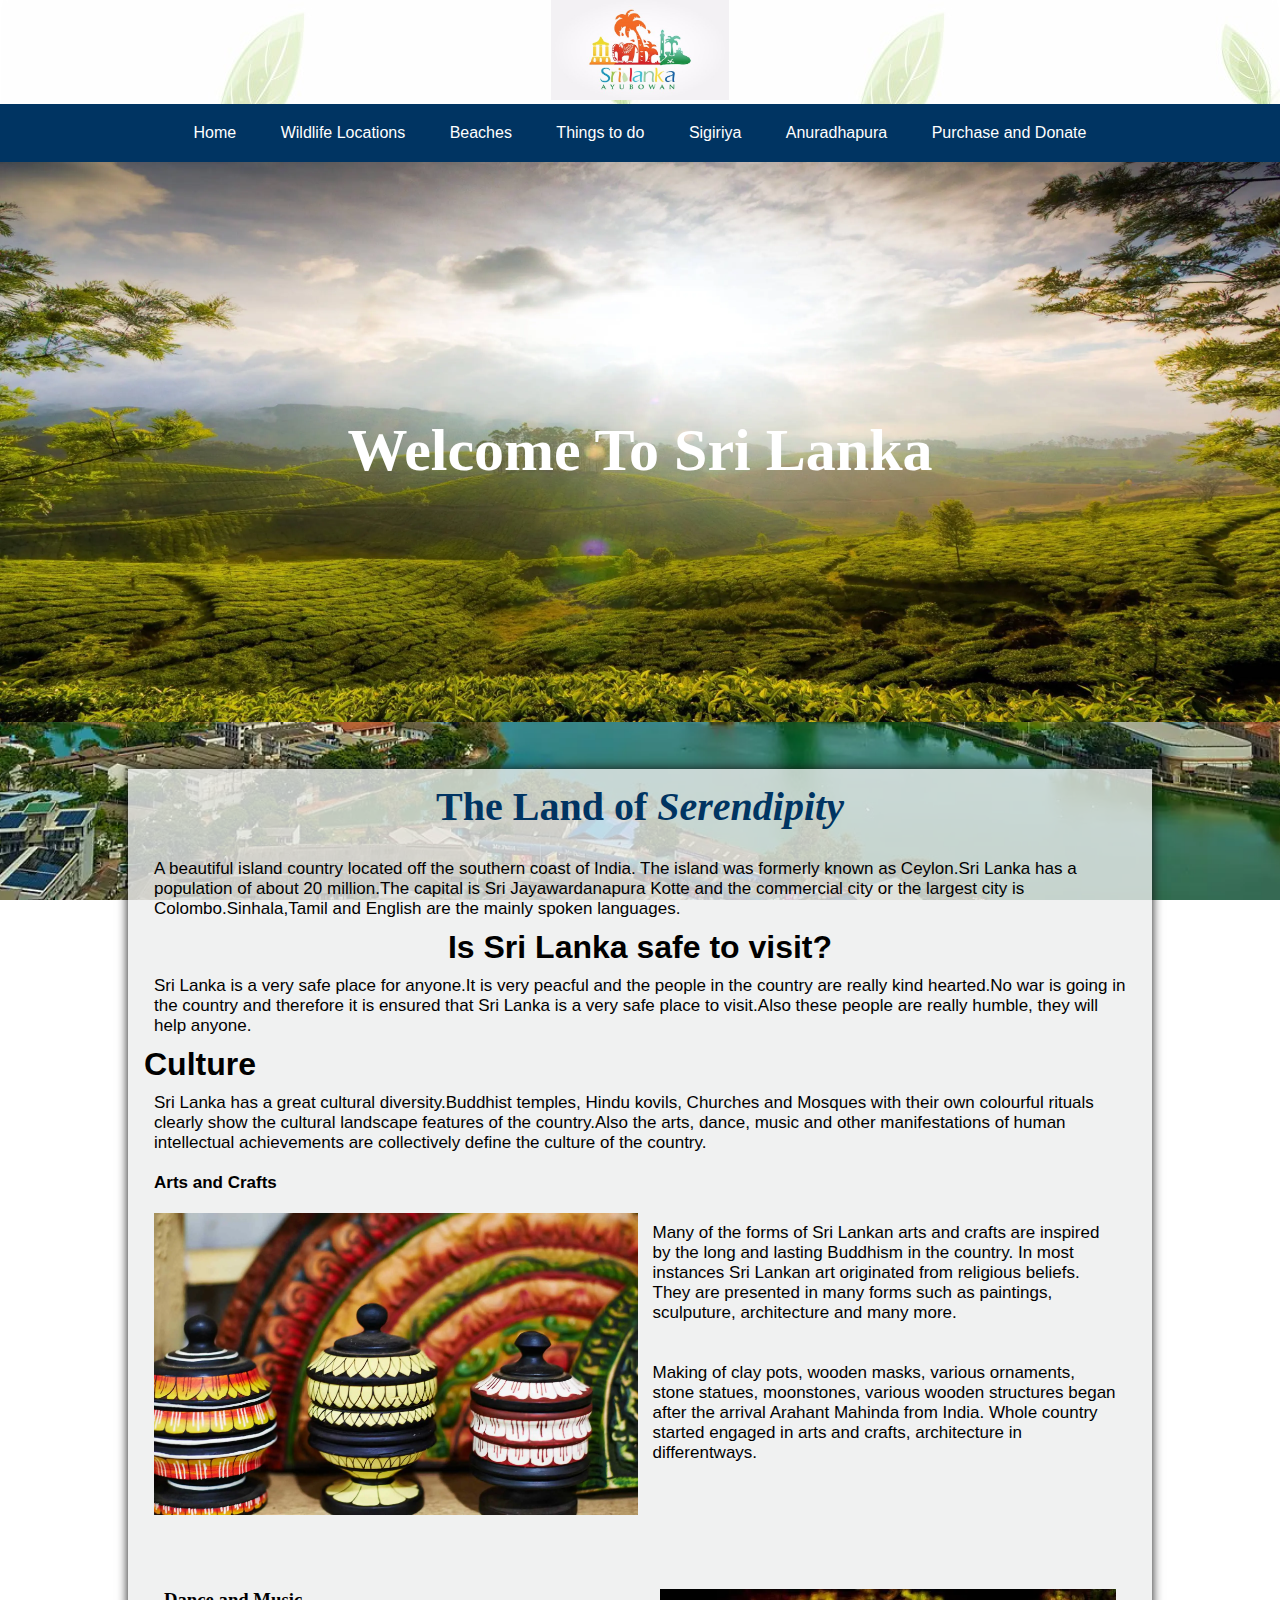
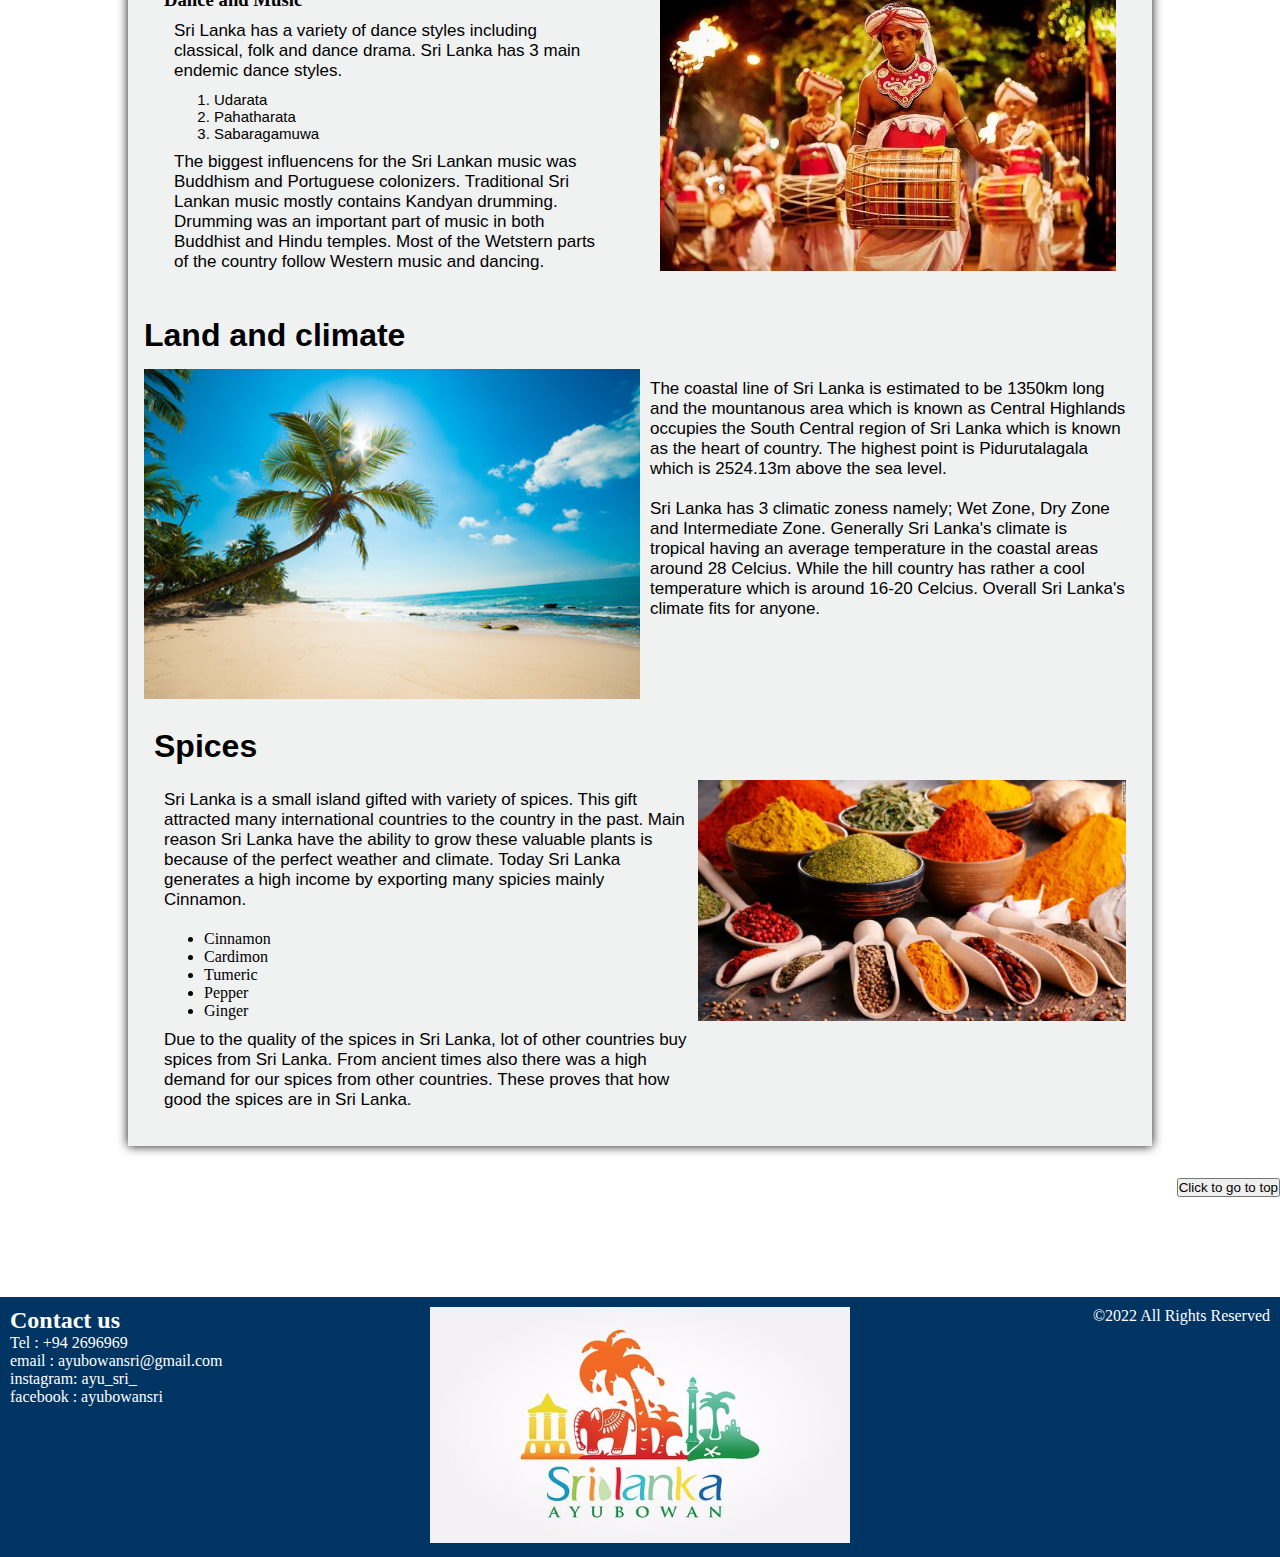
<file: index.html>
<!DOCTYPE html>
<html>
    <head>
       <meta charset="utf-8">
       <meta name="viewport" content="width=device-width, initial-scale=1">
       <meta name="description" content="Home Page">
       <title>Home</title>
       <link rel="stylesheet" href="styles.css">
       <link rel="apple-touch-icon" sizes="180x180" href="Images/Home/apple-touch-icon.png">
       <link rel="icon" type="image/png" sizes="32x32" href="Images/Home/favicon-32x32.png">
       <link rel="icon" type="image/png" sizes="16x16" href="Images/Home/favicon-16x16.png">
       <link rel="manifest" href="Images/Home/site.webmanifest">
       <link rel="mask-icon" href="Images/Home/safari-pinned-tab.svg" color="#5bbad5">
       <link rel="shortcut icon" href="Images/Home/favicon.ico">
       <meta name="msapplication-TileColor" content="#da532c">
       <meta name="msapplication-config" content="Images/Home/browserconfig.xml">
       <meta name="theme-color" content="#ffffff">
    </head>

    <body class="home-body">
        <div id="homePage">
        <header>    
                <div class="logo">
                    <a href="index.html"><img src="Images/Home/sri log2.jpg"></a>
                </div>  
               <div class="navM">
                <nav>
                    <ul class="mainNav">
                        <li><a class="active" href="index.html">Home</a></li>
                        <li><a href="Wildlife.html">Wildlife Locations</a></li>
                        <li><a href="Beaches.html">Beaches</a></li>
                        <li><a href="Activities.html">Things to do</a></li>
                        <li><a href="Heritage1.html">Sigiriya</a></li>
                        <li><a href="Heritage2.html">Anuradhapura</a></li>
                        <li><a href="Purchase_donate.html">Purchase and Donate</a></li>
                    </ul>
                </nav>  
               </div>                        
        </header>
  
            <div class="container-home">
               <img src="Images/Home/main.webp">
            
               <div class="centered">Welcome To Sri Lanka</div>
            </div>
        
<div class="Home-content">
    <section> 
        <div>
            <h1 class="home-intro-h1">The Land of <em>Serendipity</em></h1>
        </div>
        <div id="para">
            <p>
                A beautiful island country located off the southern coast of India.
                The island was formerly known as Ceylon.Sri Lanka has a population
                of about 20 million.The capital is Sri Jayawardanapura Kotte and the
                commercial city or the largest city is Colombo.Sinhala,Tamil and 
                English are the mainly spoken languages.
            </p>
        </div>
    </section>
 
    <section>
        <div class="h1-center">
            <h1>Is Sri Lanka safe to visit?</h1>
        </div>
        <div id="para">
            <p>
                Sri Lanka is a very safe place for anyone.It is very peacful and the
                people in the country are really kind hearted.No war is going in the
                country and therefore it is ensured that Sri Lanka is a very safe
                place to visit.Also these people are really humble, they will help
                anyone.
            </p>
        </div>    
    </section>
        
    <section>
        <div id="all-h1">
            <h1>Culture</h1>
        </div>
        <div id="para">
            <p>
                Sri Lanka has a great cultural diversity.Buddhist temples, Hindu kovils,
                Churches and Mosques with their own colourful rituals clearly show the 
                cultural landscape features of the country.Also the arts, dance, music
                and other manifestations of human intellectual achievements are collectively
                define the culture of the country.
            </p>
        </div>
        
      <div id="para">
        <h4>Arts and Crafts</h4>
      </div>
      <div class="arts">
        <div><img src="Images/Home/craft.webp"></div>
        <div id="para">
            <p>
                Many of the forms of Sri Lankan arts and crafts are inspired by the long
                and lasting Buddhism in the country. In most instances Sri Lankan art
                originated from religious beliefs. They are presented in many forms such
                as paintings, sculputure, architecture and many more.
            </p>
            <br>
            <br>
            <p>
                Making of clay pots, wooden masks, various ornaments, stone statues,
                moonstones, various wooden structures began after the arrival Arahant 
                Mahinda from India. Whole country started engaged in arts and crafts,
                architecture in differentways.
            </p>
          </div>
      </div>                                         
      
       <div class="dance-info">
        <div id="d1">
            <h3>Dance and Music</h3>
            <div>
                 <p id="para">
                Sri Lanka has a variety of dance styles including classical, folk and dance
                drama. Sri Lanka has 3 main endemic dance styles.
            </p>
            <ol>
                <li>Udarata</li>
                <li>Pahatharata</li>
                <li>Sabaragamuwa</li>
            </ol>
            
            <p id="para">
                The biggest influencens for the Sri Lankan music was Buddhism and Portuguese
                colonizers. Traditional Sri Lankan music mostly contains Kandyan drumming.
                Drumming was an important part of music in both Buddhist and Hindu temples.
                Most of the Wetstern parts of the country follow Western music and dancing.        
            </p>
            </div>     
        </div>
            <div id="d1">
                <img src="Images/Home/m1.webp">
            </div>        
       </div> 
    </section> 
     
    <section>
        <div class="H-h1">
            <h1>Land and climate</h1>
        </div>
              
    <div class="land-img">
        <div>
            <img src="Images/Home/hcl.jpg">
        </div>
        <div>
            <p id="para">
                The coastal line of Sri Lanka is estimated to be 1350km long and the mountanous
                area which is known as Central Highlands occupies the South Central region of 
                Sri Lanka which is known as the heart of country. The highest point is Pidurutalagala
                which is 2524.13m above the sea level.
            </p>
            <p id="para">
                Sri Lanka has 3 climatic zoness namely; Wet Zone, Dry Zone and Intermediate Zone.
                Generally Sri Lanka's climate is tropical having an average temperature in the 
                coastal areas around 28 Celcius. While the hill country has rather a cool temperature
                which is around 16-20 Celcius. Overall Sri Lanka's climate fits for anyone.
            </p>
        </div>
    </div>       
    </section>

<section id="spices">
    <div class="H-h1">
        <h1>Spices</h1>
    </div>
   
    <div id="s">
        <div id="si">
            <p id="para">
                Sri Lanka is a small island gifted with variety of spices. 
                This gift attracted many international countries to the country in the past.
                Main reason Sri Lanka have the ability to grow these valuable plants is because of the perfect weather and climate.
                Today Sri Lanka generates a high income by exporting many spicies mainly Cinnamon.
            </p>
            <ul>
                <li>Cinnamon</li>
                <li>Cardimon</li>
                <li>Tumeric</li>
                <li>Pepper</li>
                <li>Ginger</li>
            </ul>
            <p id="para">
                Due to the quality of the spices in Sri Lanka, lot of other countries buy spices from
                Sri Lanka. From ancient times also there was a high demand for our spices from other 
                countries. These proves that how good the spices are in Sri Lanka.
            </p>
        </div>
        <div id="si">
            <img src="Images/Home/spices.webp">
        </div>
    </div>
</section>
</div>
   <div align="right">
    <a href="#"><button>Click to go to top</button></a>
   </div>     
<div class="footer">
    <footer>
        <div class="footer-grid">
            <div>
                <h2>Contact us</h2>
                <ul>
                    <li>Tel      : +94 2696969</li>
                    <li>email    : ayubowansri@gmail.com</li>
                    <li>instagram: ayu_sri_</li>
                    <li>facebook : ayubowansri</li>
                </ul>               
            </div>
            <div>
                <img src="Images/Home/sri log2.jpg">
            </div>
            <div id="copy">
                &copy;2022 All Rights Reserved
            </div>
        </div>  
        <!--
            References
Anon (n.d). Academy Travel Blog.  
Available at: A Brief History of Sri Lanka | Academy Travel Blog
[Accessed 16 6 2022].
Anon (n.d). Britannica.  
Available at: Sri Lanka - Land | Britannica
[Accessed 16 6 2022].
Anon (n.d). globalEDGE.  
Available at: Sri Lanka: Introduction >> globalEDGE: Your source for Global Business Knowledge (msu.edu)
[Accessed 26 6 2022].
Anon (n.d). Google Arts & Culture.  
Available at: Geography of Sri Lanka — Google Arts & Culture
[Accessed 16 6 2022].
Anon (n.d). Oxford Bibliographies.  
Available at: Monasticism in Sri Lanka - Buddhism - Oxford Bibliographies
[Accessed 16 6 2022].
Anon (n.d). ritannica.  
Available at: Sri Lanka - Cultural life | Britannica
[Accessed 16 6 2022].
Anon (n.d). Sri Lanka - Ceylon.  
Available at: Sri Lanka - Ceylon - Country Profile - Nations Online Project
[Accessed 16 6 2022].
Anon (n.d). Wikipedia.  
Available at: Culture of Sri Lanka - Wikipedia
[Accessed 16 6 2022].


        -->
    </footer>
</div> 
    </body>
</html>
</file>
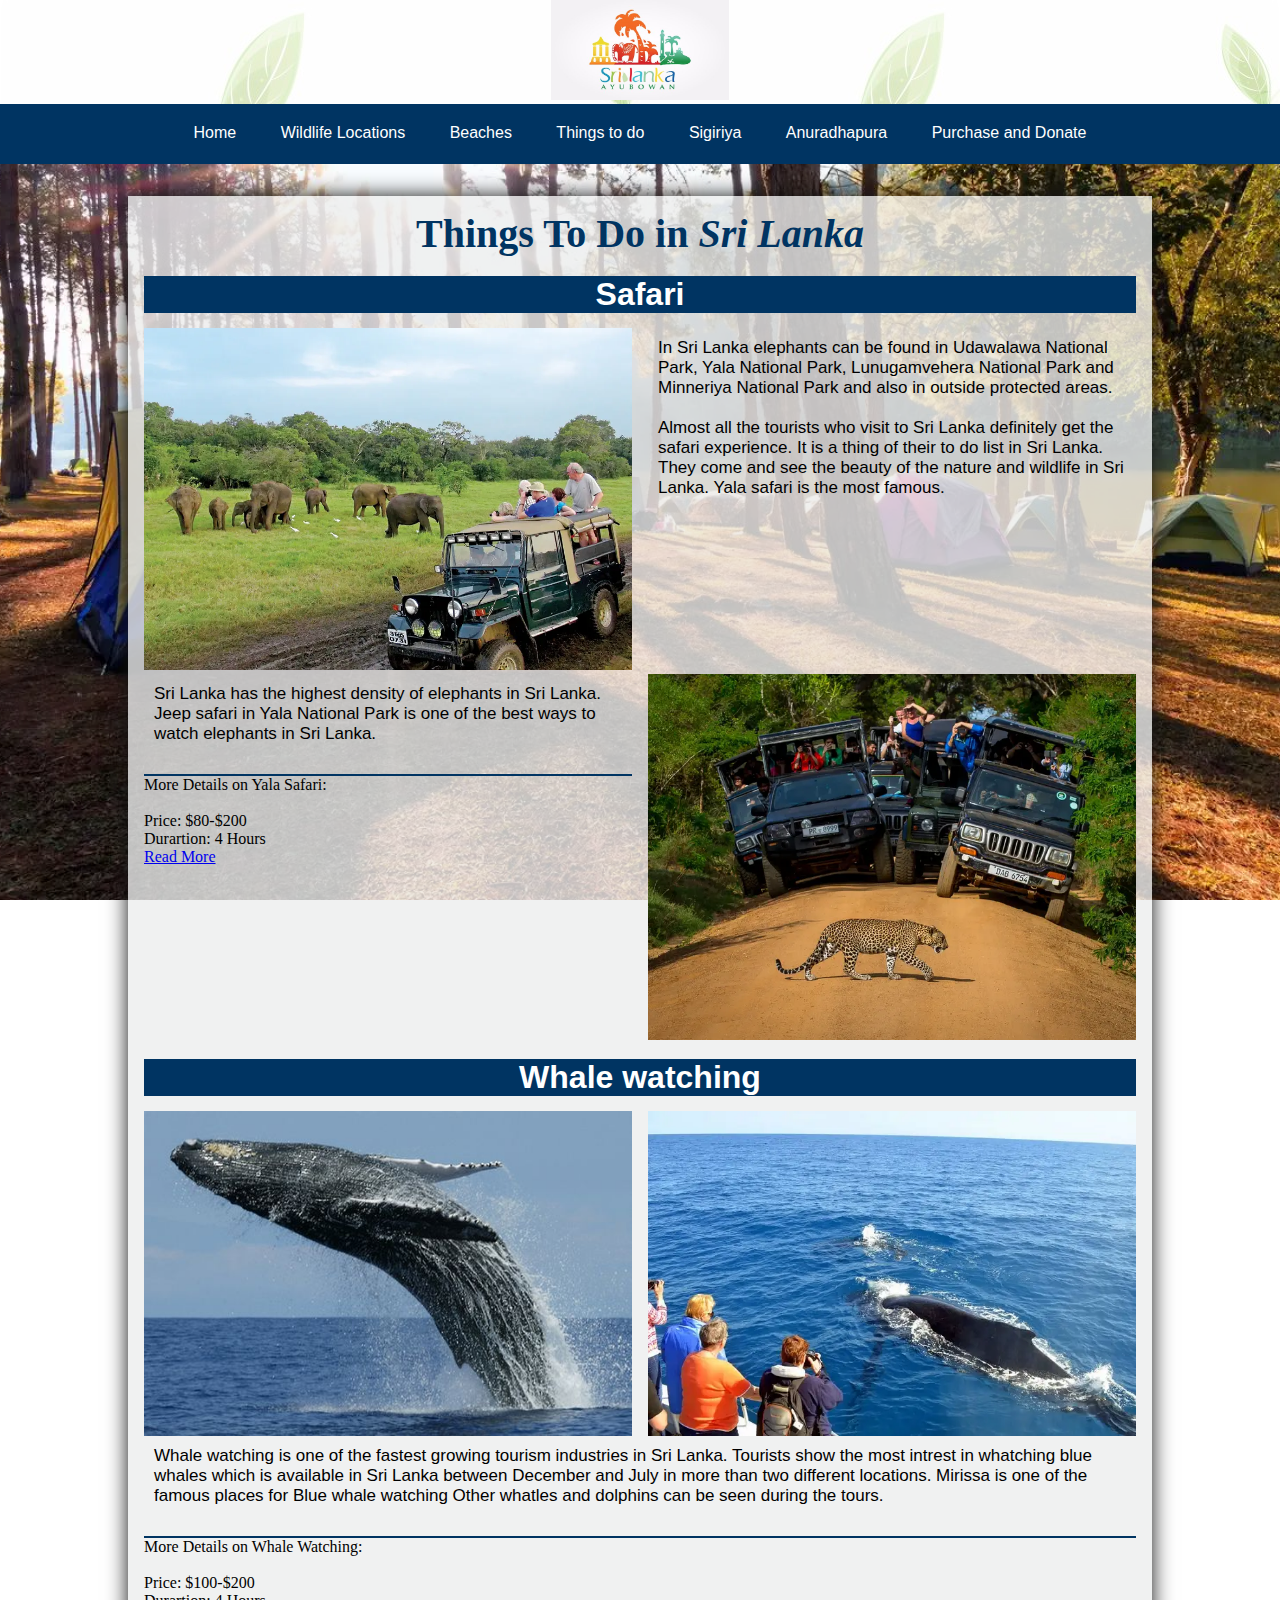
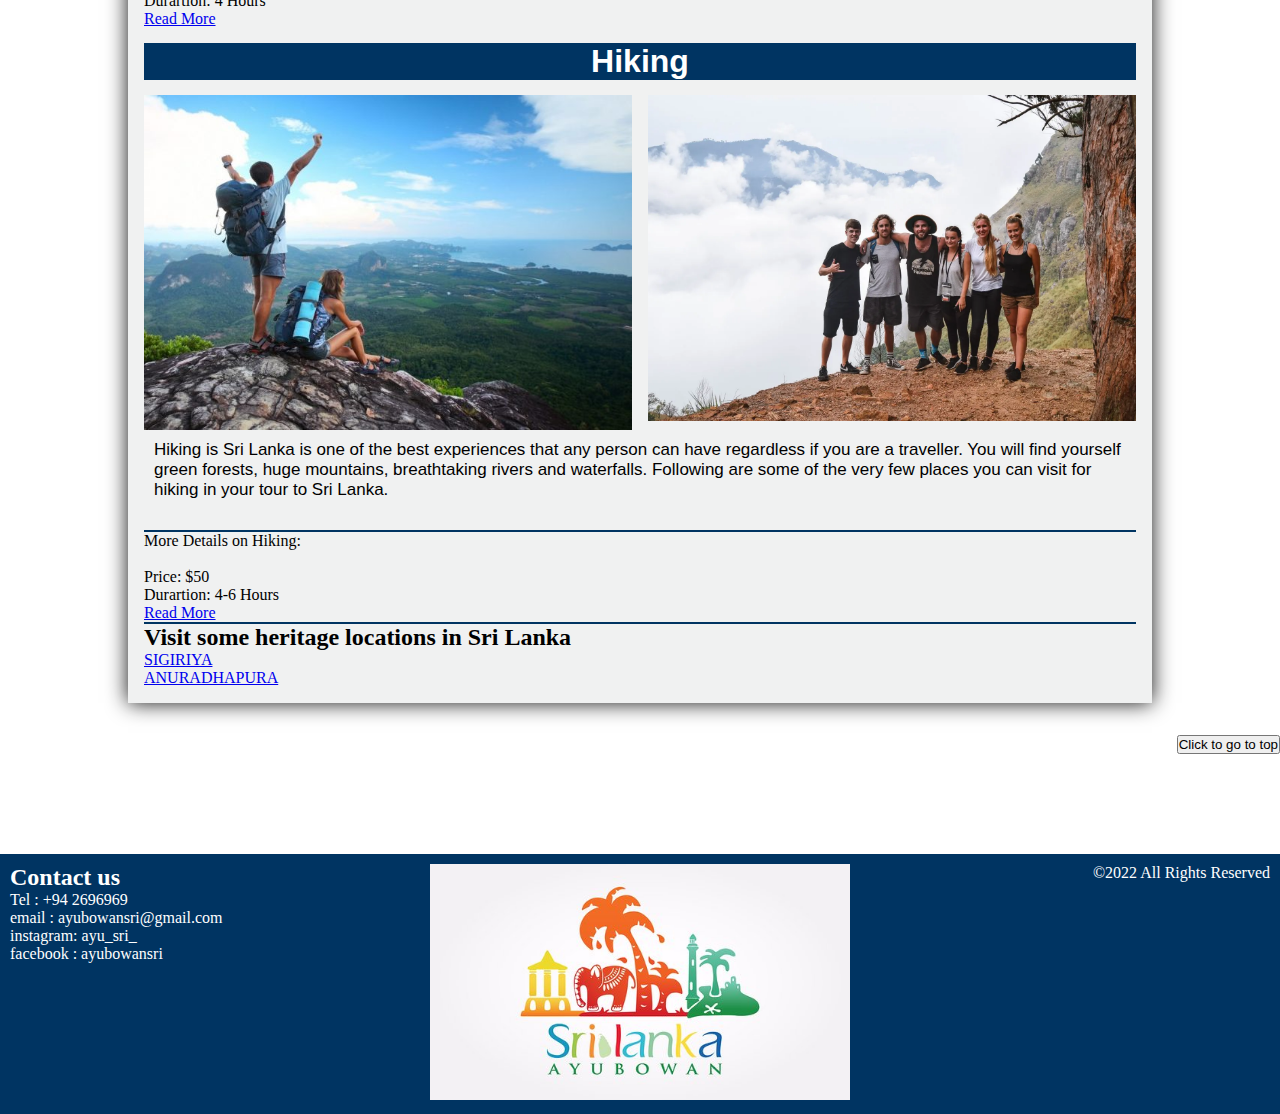
<file: Activities.html>
<!DOCTYPE html>
<html>
    <head>
        <meta charset="utf-8">
       <meta name="viewport" content="width=device-width, initial-scale=1">
       <meta name="description" content="Activities Page">
       <title>Activities</title>
       <link rel="stylesheet" href="styles.css">
       <link rel="apple-touch-icon" sizes="180x180" href="/apple-touch-icon.png">
       <link rel="apple-touch-icon" sizes="180x180" href="Images/Home/apple-touch-icon.png">
       <link rel="icon" type="image/png" sizes="32x32" href="Images/Home/favicon-32x32.png">
       <link rel="icon" type="image/png" sizes="16x16" href="Images/Home/favicon-16x16.png">
       <link rel="manifest" href="Images/Home/site.webmanifest">
       <link rel="mask-icon" href="Images/Home/safari-pinned-tab.svg" color="#5bbad5">
       <link rel="shortcut icon" href="Images/Home/favicon.ico">
       <meta name="msapplication-TileColor" content="#da532c">
       <meta name="msapplication-config" content="Images/Home/browserconfig.xml">
       <meta name="theme-color" content="#ffffff">
    </head>

    <body class="activity-body">
        <header>
            <div class="logo">
                <a href="index.html"><img src="Images/Home/sri log2.jpg"></a>
            </div>
            
            <div class="navM">
                <nav>
                    <ul class="mainNav">
                        <li><a class="active" href="index.html">Home</a></li>
                        <li><a href="Wildlife.html">Wildlife Locations</a></li>
                        <li><a href="Beaches.html">Beaches</a></li>
                        <li><a href="Activities.html">Things to do</a></li>
                        <li><a href="Heritage1.html">Sigiriya</a></li>
                        <li><a href="Heritage2.html">Anuradhapura</a></li>
                        <li><a href="Purchase_donate.html">Purchase and Donate</a></li>
                    </ul>
                </nav>  
               </div> 
               <hr>       
        </header>

        <div class="activity-content">          
                <section>
                    <h1 class="activity-h1">Things To Do in <em>Sri Lanka</em></h1>
                 </section>
                     
                <section>                                      
                   <div class="act-h1">
                    <h1>Safari</h1>
                   </div>
                   <div class="act-img">
                    <div>
                        <img src="Images/Activities/a1.webp">
                    </div>
                    <div>
                        <p id="para">
                            In Sri Lanka elephants can be found in Udawalawa National Park, Yala National Park, Lunugamvehera National Park and Minneriya National Park and also in outside protected areas.                   
                        </p>
                        <p id="para">
                            Almost all the tourists who visit to Sri Lanka definitely get the safari experience. It is a thing of their to do list in Sri Lanka. They come and see the beauty of the nature and wildlife in Sri Lanka. Yala safari is the most famous.
                        </p>                      
                    </div>                    
                    <div>
                        <p id="para">
                            Sri Lanka has the highest density of elephants in Sri Lanka. 
                            Jeep safari in Yala National Park is one of the best ways to watch elephants in Sri Lanka.
                        </p>
                        <p id="para">
                            <hr>
                            More Details on Yala Safari:<br><br>
                            Price: $80-$200<br>
                            Durartion: 4 Hours<br>
                            <a href="https://komadu.com/tours/morning-yala-safari/">Read More</a>
                        </p>
                    </div>
                    <div>
                        <img src="Images/Activities/saf.webp">
                    </div>               
                   </div>                      
            </section>
                      
                <section>
                    <div class="act-h1">
                        <h1>Whale watching</h1>
                    </div>
                    <div class="act-img">
                        <img src="Images/Activities/whale.jpg">
                        <img src="Images/Activities/w2.webp">
                    </div>
                    <div>
                        <p id="para">  Whale watching is one of the fastest growing tourism industries in Sri Lanka.
                            Tourists show the most intrest in whatching blue whales which is available in Sri Lanka between December and July in more than two different locations.
                            Mirissa is one of the famous places for Blue whale watching
                            Other whatles and dolphins can be seen during the tours. 
                       </p>
                       <p id="para">
                        <hr>
                        More Details on Whale Watching:<br><br>
                        Price: $100-$200<br>
                        Durartion: 4 Hours<br>
                        <a href="https://www.viator.com/tours/Galle/Whale-Watching/d22288-116845P1?m=28353&supag=68732029897&supca=1939178107&supsc=dsa-650389793948&supai=420120885792&supdv=c&supnt=g&suplp=1009919&supli=&supti=dsa-650389793948&tsem=true&supci=dsa-650389793948&supap1=&supap2=&gclid=EAIaIQobChMIreazyNqx-AIVXJNmAh1QnwiqEAAYASAAEgJvI_D_BwE">Read More</a>
                    </p>
                    </div>
            </section>
                                 
                <section>
                    <div class="act-h1">
                        <h1>Hiking</h1>
                    </div>
                    <div class="act-img">
                        <img src="Images/Activities/a3.jpg">
                        <img src="Images/Activities/h2.webp">
                    </div>
                    <div>
                        <p id="para">
                            Hiking is Sri Lanka is one of the best experiences that any person can have regardless if you are a traveller.
                            You will find yourself green forests, huge mountains, breathtaking rivers and waterfalls.
                            Following are some of the very few places you can visit for hiking in your tour to Sri Lanka.
                        </p>
                        <p id="para">
                            <hr>
                            More Details on Hiking:<br><br>
                            Price: $50<br>
                            Durartion: 4-6 Hours<br>
                            <a href="https://www.viator.com/Central-Sri-Lanka-tours/Hiking-and-Camping/d28132-g9-c35">Read More</a>
                            <hr>
                        </p>
                    </div>
            </section>  
            
            <section>
                <h2>Visit some heritage locations in Sri Lanka</h2>
                <a href="Heritage1.html">SIGIRIYA</a><br>
                <a href="Heritage2.html">ANURADHAPURA</a>
            </section>
        </div>
        <div align="right">
            <a href="#"><button>Click to go to top</button></a>
           </div>
           <div class="footer">
            <footer>
                <div class="footer-grid">
                    <div>
                        <h2>Contact us</h2>
                        <ul>
                            <li>Tel      : +94 2696969</li>
                            <li>email    : ayubowansri@gmail.com</li>
                            <li>instagram: ayu_sri_</li>
                            <li>facebook : ayubowansri</li>
                        </ul>               
                    </div>
                    <div>
                        <img src="Images/Home/sri log2.jpg">
                    </div>
                    <div id="copy">
                        &copy;2022 All Rights Reserved
                    </div>
                </div>  
            <!--
                References
Anon (n.d). Jetwing Eco.
Available at: Whale Watching in Mirissa - Jetwing Eco
[Accessed 16 6 2022].
Anon (n.d). Jetwing Eco Holidays. 
Available at: Wildlife Tourism Styles Sri Lanka | Jetwing Eco Holidays
[Accessed 16 6 2022].
Anon (n.d). muchbetteradventures.com. 
Available at: Hiking in Sri Lanka | 5 of the Best Hikes in Sri Lanka (muchbetteradventures.com)
[Accessed 16 6 2022].


            -->
        </footer>
    </div>  
    </body>
</html>
</file>
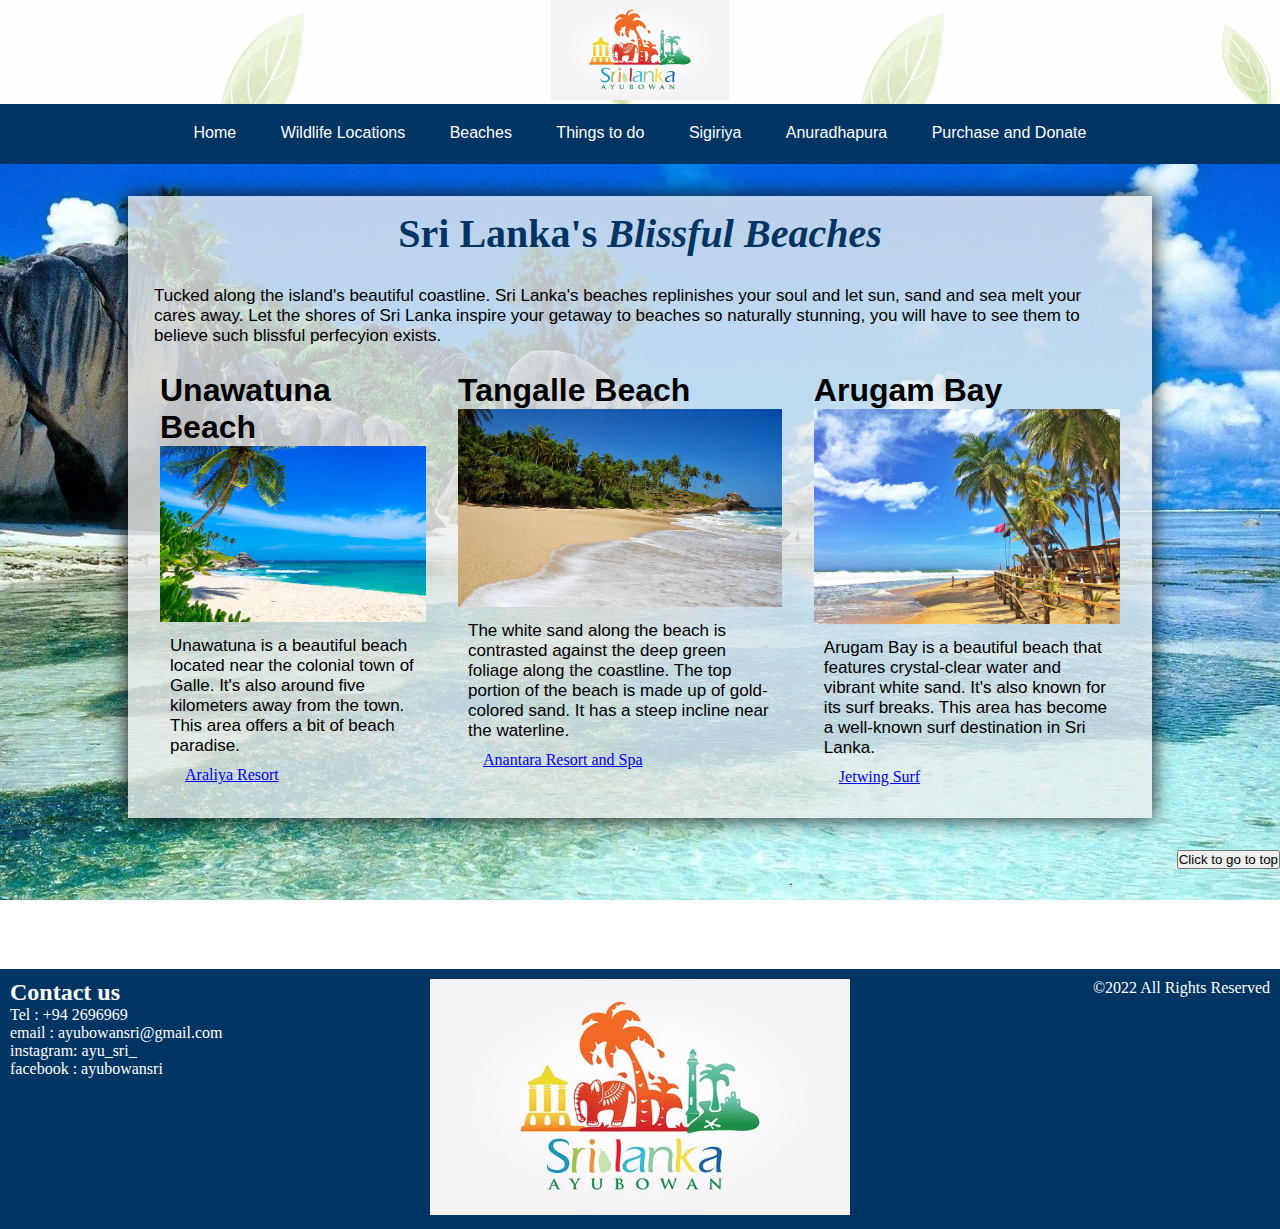
<file: Beaches.html>
<!DOCTYPE html>
<html>
    <head>
        <meta charset="utf-8">
       <meta name="viewport" content="width=device-width, initial-scale=1">
       <meta name="description" content="Beaches Page">
       <title>Beaches</title>
       <link rel="stylesheet" href="styles.css">
       <link rel="apple-touch-icon" sizes="180x180" href="/apple-touch-icon.png">
       <link rel="apple-touch-icon" sizes="180x180" href="Images/Home/apple-touch-icon.png">
       <link rel="icon" type="image/png" sizes="32x32" href="Images/Home/favicon-32x32.png">
       <link rel="icon" type="image/png" sizes="16x16" href="Images/Home/favicon-16x16.png">
       <link rel="manifest" href="Images/Home/site.webmanifest">
       <link rel="mask-icon" href="Images/Home/safari-pinned-tab.svg" color="#5bbad5">
       <link rel="shortcut icon" href="Images/Home/favicon.ico">
       <meta name="msapplication-TileColor" content="#da532c">
       <meta name="msapplication-config" content="Images/Home/browserconfig.xml">
       <meta name="theme-color" content="#ffffff">
    </head>

    <body class="beach-body">
        <div id="myPage">
        <header>
            <div class="logo">
                <a href="index.html"><img src="Images/Home/sri log2.jpg"></a>
            </div>
            
            <div class="navM">
                <nav>
                    <ul class="mainNav">
                        <li><a class="active" href="index.html">Home</a></li>
                        <li><a href="Wildlife.html">Wildlife Locations</a></li>
                        <li><a href="Beaches.html">Beaches</a></li>
                        <li><a href="Activities.html">Things to do</a></li>
                        <li><a href="Heritage1.html">Sigiriya</a></li>
                        <li><a href="Heritage2.html">Anuradhapura</a></li>
                        <li><a href="Purchase_donate.html">Purchase and Donate</a></li>
                    </ul>
                </nav>  
               </div>        
            <hr>
        </header>

<div id="beach-content">
    <div>
        <section>
            <h1 class="beach-h1">Sri Lanka's <em>Blissful Beaches</em></h1>  
            <p id="para">
                Tucked along the island's beautiful coastline. Sri Lanka's beaches replinishes 
                your soul and let sun, sand and sea melt your cares away. Let the shores of
                Sri Lanka inspire your getaway to beaches so naturally stunning, you will have
                to see them to believe such blissful perfecyion exists.
            </p>
        </section>
    </div>
    
    <div id="boxContainer">
        <section class="box"> 
            <h1>Unawatuna Beach</h1> 
         <div class="beach-img">
            <img src="Images/Beaches/una.webp">
         </div>
         <div class="beach-para">
            <p id="para">
                Unawatuna is a beautiful beach located near the colonial town of Galle. It's also around
                 five kilometers away from the town. This area offers a bit of beach paradise.
            </p>  
            <a id="hotel" href="https://www.araliyaresorts.com/araliya-beach/">Araliya Resort</a>
         </div>   
         </section>    

        <section class="box">
            <h1>Tangalle Beach</h1>
         <div  class="beach-img">
            <img src="Images/Beaches/tan.webp">
         </div>
         <div class="beach-para">
            <p id="para">
                The white sand along the beach is contrasted against the deep green foliage along the coastline.
                 The top portion of the beach is made up of gold-colored sand. It has a steep incline near the waterline.
            </p>
            <a id="hotel" href="https://www.anantara.com/en/peace-haven-tangalle">Anantara Resort and Spa</a>
         </div>               
        </section>

        <section class="box">
            <h1>Arugam Bay</h1>
         <div  class="beach-img">
            <img src="Images/Beaches/aru.webp">
         </div>
         <div class="beach-para">
            <p id="para">
                Arugam Bay is a beautiful beach that features crystal-clear water and vibrant white sand. It's also
                 known for its surf breaks. This area has become a well-known surf destination in Sri Lanka.
            </p>
            <a id="hotel" href="https://www.jetwinghotels.com/jetwingsurf/#gref">Jetwing Surf</a>
         </div>
        </section>
    </div>
</div>
<div align="right">
    <a href="#"><button>Click to go to top</button></a>
   </div> 
   <div class="footer">
    <footer>
        <div class="footer-grid">
            <div>
                <h2>Contact us</h2>
                <ul>
                    <li>Tel      : +94 2696969</li>
                    <li>email    : ayubowansri@gmail.com</li>
                    <li>instagram: ayu_sri_</li>
                    <li>facebook : ayubowansri</li>
                </ul>               
            </div>
            <div>
                <img src="Images/Home/sri log2.jpg">
            </div>
            <div id="copy">
                &copy;2022 All Rights Reserved
            </div>
        </div>  
                <!--
                    References
Anon (n.d). PlanetWare.
Available at: 12 Top-Rated Beaches in Sri Lanka | PlanetWare
[Accessed 16 6 2022].


                -->
            </footer>
        </div>
        </div>  
    </body>
</html>
</file>
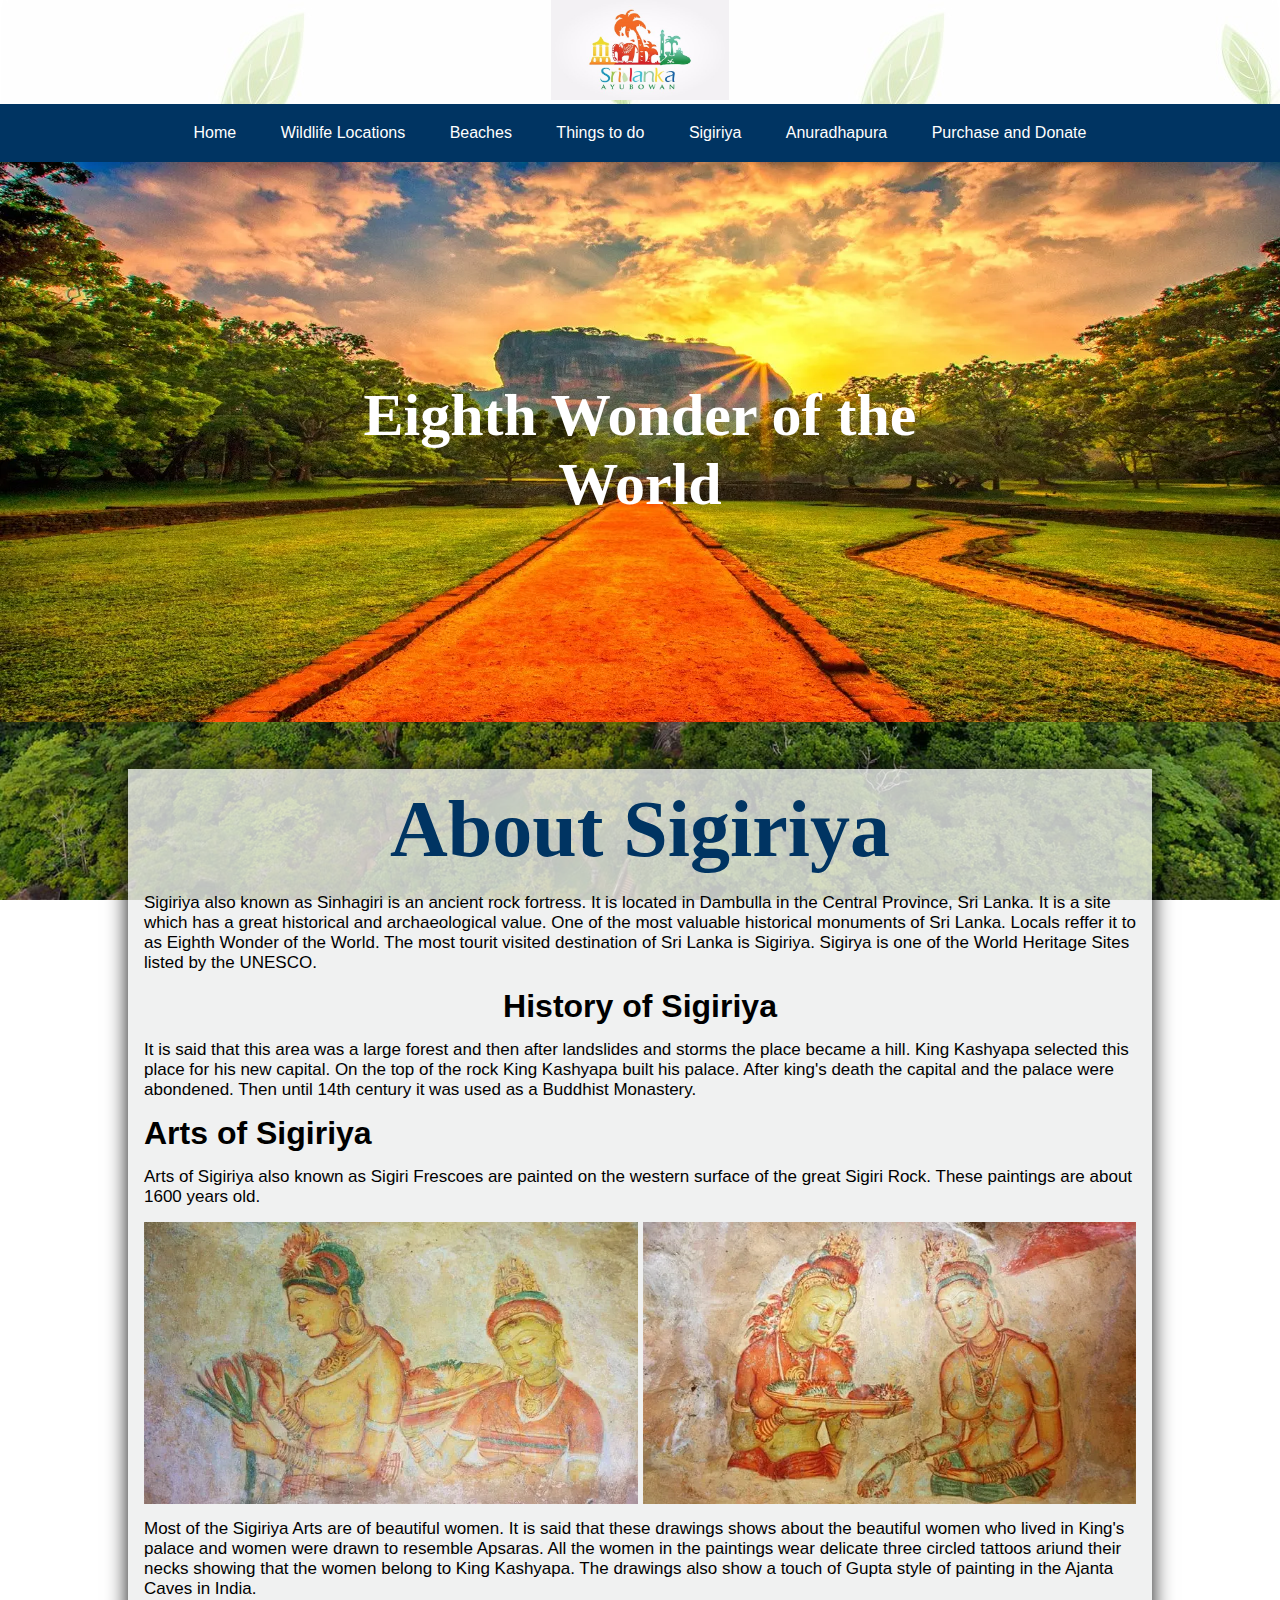
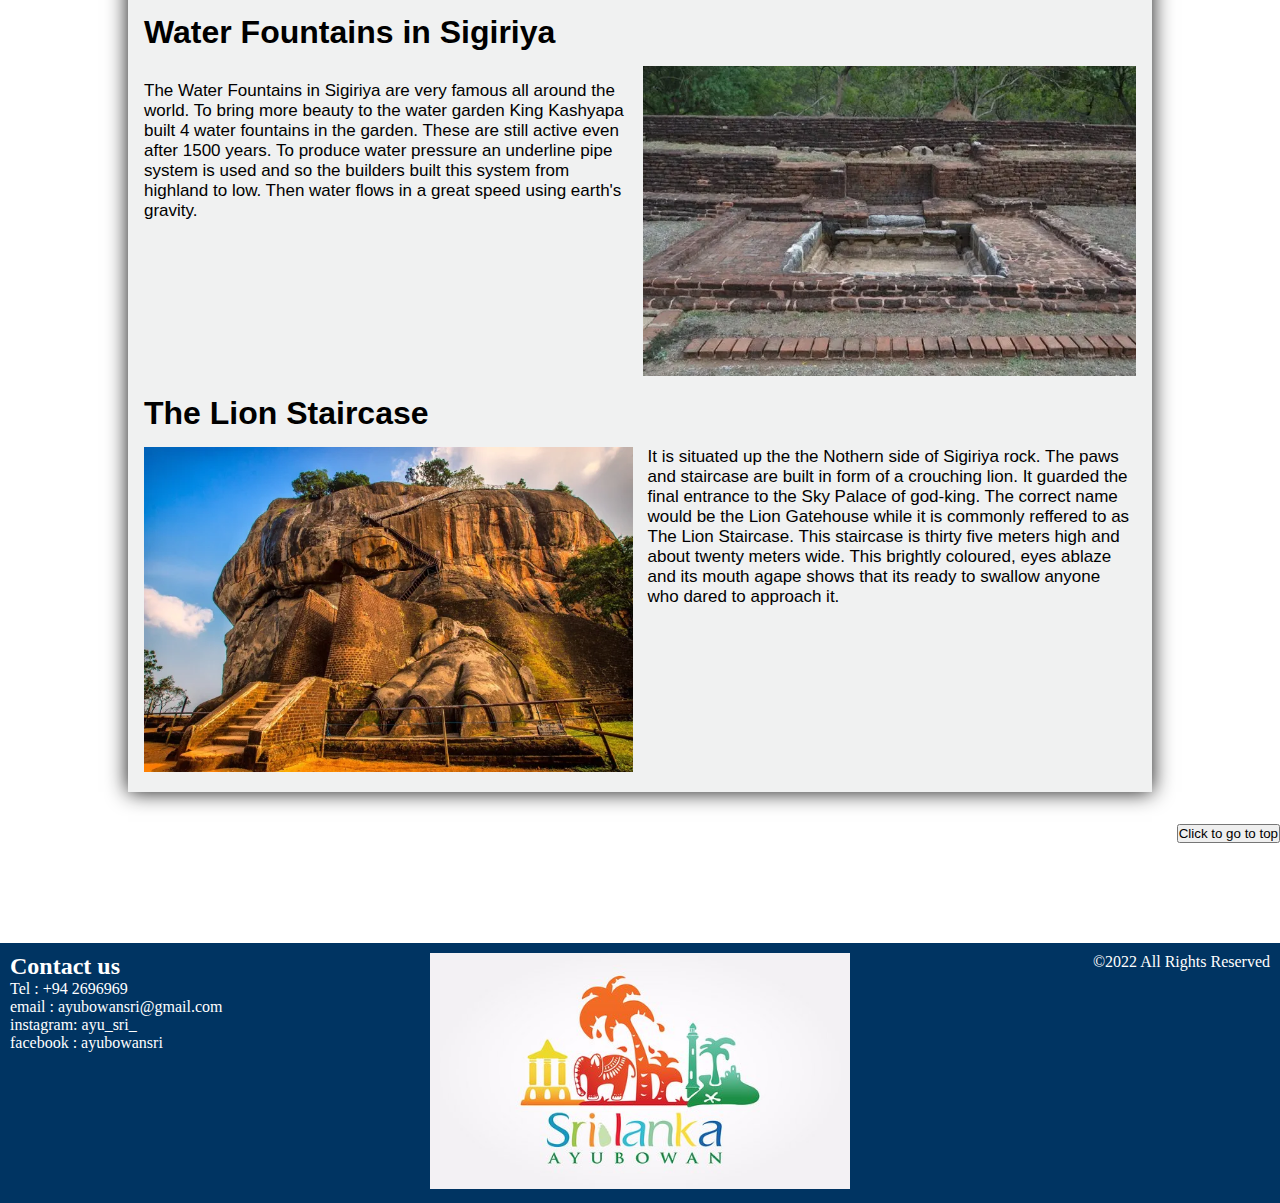
<file: Heritage1.html>
<!DOCTYPE html>
<html>
    <head>
        <meta charset="utf-8">
       <meta name="viewport" content="width=device-width, initial-scale=1">
       <meta name="description" content="Sigiriya Page">
       <title>Sigiriya</title>
       <link rel="stylesheet" href="heritage1.css">
       <link rel="apple-touch-icon" sizes="180x180" href="/apple-touch-icon.png">
       <link rel="apple-touch-icon" sizes="180x180" href="Images/Home/apple-touch-icon.png">
       <link rel="icon" type="image/png" sizes="32x32" href="Images/Home/favicon-32x32.png">
       <link rel="icon" type="image/png" sizes="16x16" href="Images/Home/favicon-16x16.png">
       <link rel="manifest" href="Images/Home/site.webmanifest">
       <link rel="mask-icon" href="Images/Home/safari-pinned-tab.svg" color="#5bbad5">
       <link rel="shortcut icon" href="Images/Home/favicon.ico">
       <meta name="msapplication-TileColor" content="#da532c">
       <meta name="msapplication-config" content="Images/Home/browserconfig.xml">
       <meta name="theme-color" content="#ffffff">
    </head>

    <body class="sigiriya-body">
        <header>
          
            <div class="logo">
                <a href="index.html"><img src="Images/Home/sri log2.jpg"></a>
            </div>

            <div class="navM">
                <nav>
                    <ul class="mainNav">
                        <li><a class="active" href="index.html">Home</a></li>
                        <li><a href="Wildlife.html">Wildlife Locations</a></li>
                        <li><a href="Beaches.html">Beaches</a></li>
                        <li><a href="Activities.html">Things to do</a></li>
                        <li><a href="Heritage1.html">Sigiriya</a></li>
                        <li><a href="Heritage2.html">Anuradhapura</a></li>
                        <li><a href="Purchase_donate.html">Purchase and Donate</a></li>
                    </ul>
                </nav>  
               </div> 
               <div class="container-home">
                <img src="Images/Sigiriya/siMn.webp" height="auto" width="100%">
                <div class="centered">
                    <div class="slide-top">
                        Eighth Wonder of the World
                    </div>
                </div>
               </div>             
        </header>

    <div class="Sigiriya-main">
        <section>
            <div class="sigiriya-intro-h1">
                <h1>About Sigiriya</h1>
            </div>
            <div id="para">
                <p>
                    Sigiriya also known as Sinhagiri is an ancient rock fortress. It is located in
                    Dambulla in the Central Province, Sri Lanka. It is a site which has a great
                    historical and archaeological value. One of the most valuable historical monuments
                    of Sri Lanka. Locals reffer it to as Eighth Wonder of the World. The most tourit 
                    visited destination of Sri Lanka is Sigiriya. Sigirya is one of the World Heritage
                    Sites listed by the UNESCO.
                </p>
            </div>   
    </section>

    <section>
     <div class="history-h1">
        <h1>History of Sigiriya</h1>
     </div>
     <div class="sigiriya-h1">
        <p id="para">
            It is said that this area was a large forest and then after landslides and storms
            the place became a hill. King Kashyapa selected this place for his new capital.
            On the top of the rock King Kashyapa built his palace. After king's death the capital
            and the palace were abondened. Then until 14th century it was used as a Buddhist
            Monastery.
        </p>
     </div>      
    </section>

    <section>
        <div  class="sigiriya-h1">
            <h1>Arts of Sigiriya</h1>
        </div>
        <div  class="sigiriya-h1">
            <p id="para">
                Arts of Sigiriya also known as Sigiri Frescoes are painted on the western surface of
                the great Sigiri Rock. These paintings are about 1600 years old.
            </p>
        </div>
        <div class="sig-art-img">
            <img src="Images/Sigiriya/si2.webp">
            <img src="Images/Sigiriya/si3.webp">
        </div>
        <div  class="sigiriya-h1">
            <p id="para">
                Most of the Sigiriya Arts are of beautiful women. It is said that these drawings shows
                about the beautiful women who lived in King's palace and women were drawn to resemble 
                Apsaras. All the women in the paintings wear delicate three circled tattoos ariund their
                necks showing that the women belong to King Kashyapa. The drawings also show a touch of
                Gupta style of painting in the Ajanta Caves in India.
            </p>
        </div>       
    </section>

    <section>
        <div  class="sigiriya-h1">
            <h1>Water Fountains in Sigiriya</h1>
        </div> 
        <div class="sig-water-img">
            <div  class="sigiriya-h1">
                <p id="para">
                    The Water Fountains in Sigiriya are very famous all around the world. To bring more beauty
                    to the water garden King Kashyapa built 4 water fountains in the garden. These are still 
                    active even after 1500 years. To produce water pressure an underline pipe system is used
                    and so the builders built this system from highland to low. Then water flows in a great
                    speed using earth's gravity.
                </p>
            </div> 
            <div>
                <img src="Images/Sigiriya/si4.webp">
            </div>           
        </div>            
    </section>

    <section>
        <div  class="sigiriya-h1">
            <h1>The Lion Staircase</h1>
        </div>
        <div class="stair-grid">
            <div>
                <img src="Images/Sigiriya/sistw.webp">
            </div>
            <div>
                <p id="para">
                    It is situated up the the Nothern side of Sigiriya rock. The paws and staircase are built in
                    form of a crouching lion. It guarded the final entrance to the Sky Palace of god-king. The
                    correct name would be the Lion Gatehouse while it is commonly reffered to as The Lion Staircase.
                    This staircase is thirty five meters high and about twenty meters wide. This brightly coloured,
                    eyes ablaze and its mouth agape shows that its ready to swallow anyone who dared to approach it.
                </p>
        </div>     
    </section>
    </div> 
    <div align="right">
        <a href="#"><button>Click to go to top</button></a>
       </div>

       <div class="footer">
        <footer>
            <div class="footer-grid">
                <div>
                    <h2>Contact us</h2>
                    <ul>
                        <li>Tel      : +94 2696969</li>
                        <li>email    : ayubowansri@gmail.com</li>
                        <li>instagram: ayu_sri_</li>
                        <li>facebook : ayubowansri</li>
                    </ul>               
                </div>
                <div>
                    <img src="Images/Home/sri log2.jpg">
                </div>
                <div id="copy">
                    &copy;2022 All Rights Reserved
                </div>
            </div>  
            <!--
                References
Anon (n.d). Sigiriya Sri Lanka. 
Available at: The 07 Best things to do in Sigiriya - Sigiriya Sri Lanka
[Accessed 16 6 2022].
Anon (n.d). UNESCO.  
Available at: Ancient City of Sigiriya - UNESCO World Heritage Centre
[Accessed 16 6 2022].
Anon (n.d). Sigiriya Sri Lanka. 
Available at: About Sigiriya - Sigiriya Sri Lanka
[Accessed 16 6 2022].
Anon (n.d). sigiriyafortress.com.  
Available at: Sigiriya Water Fountains 2022 » SIGIRIYA Sri Lanka - Official Travel Guide (sigiriyafortress.com)
[Accessed 16 6 2022].
Anon (n.d). sigiriyatourism.com. 
Available at: SIGIRIYA – The Eighth Wonder of the World in Sri Lanka (sigiriyatourism.com)
[Accessed 16 6 2022].
Anon (n.d). sigiriyatourism.com.  
Available at: SIGIRIYA – The Eighth Wonder of the World in Sri Lanka (sigiriyatourism.com)
[Accessed 16 6 2022].
Anon (n.d). trishansoz.com. 
Available at: https://trishansoz.com/sigiriya/sigiriya-lion-staircase.html
[Accessed 16 6 2022].


            -->
        </footer>
    </div>  
    </body>
</html>
</file>
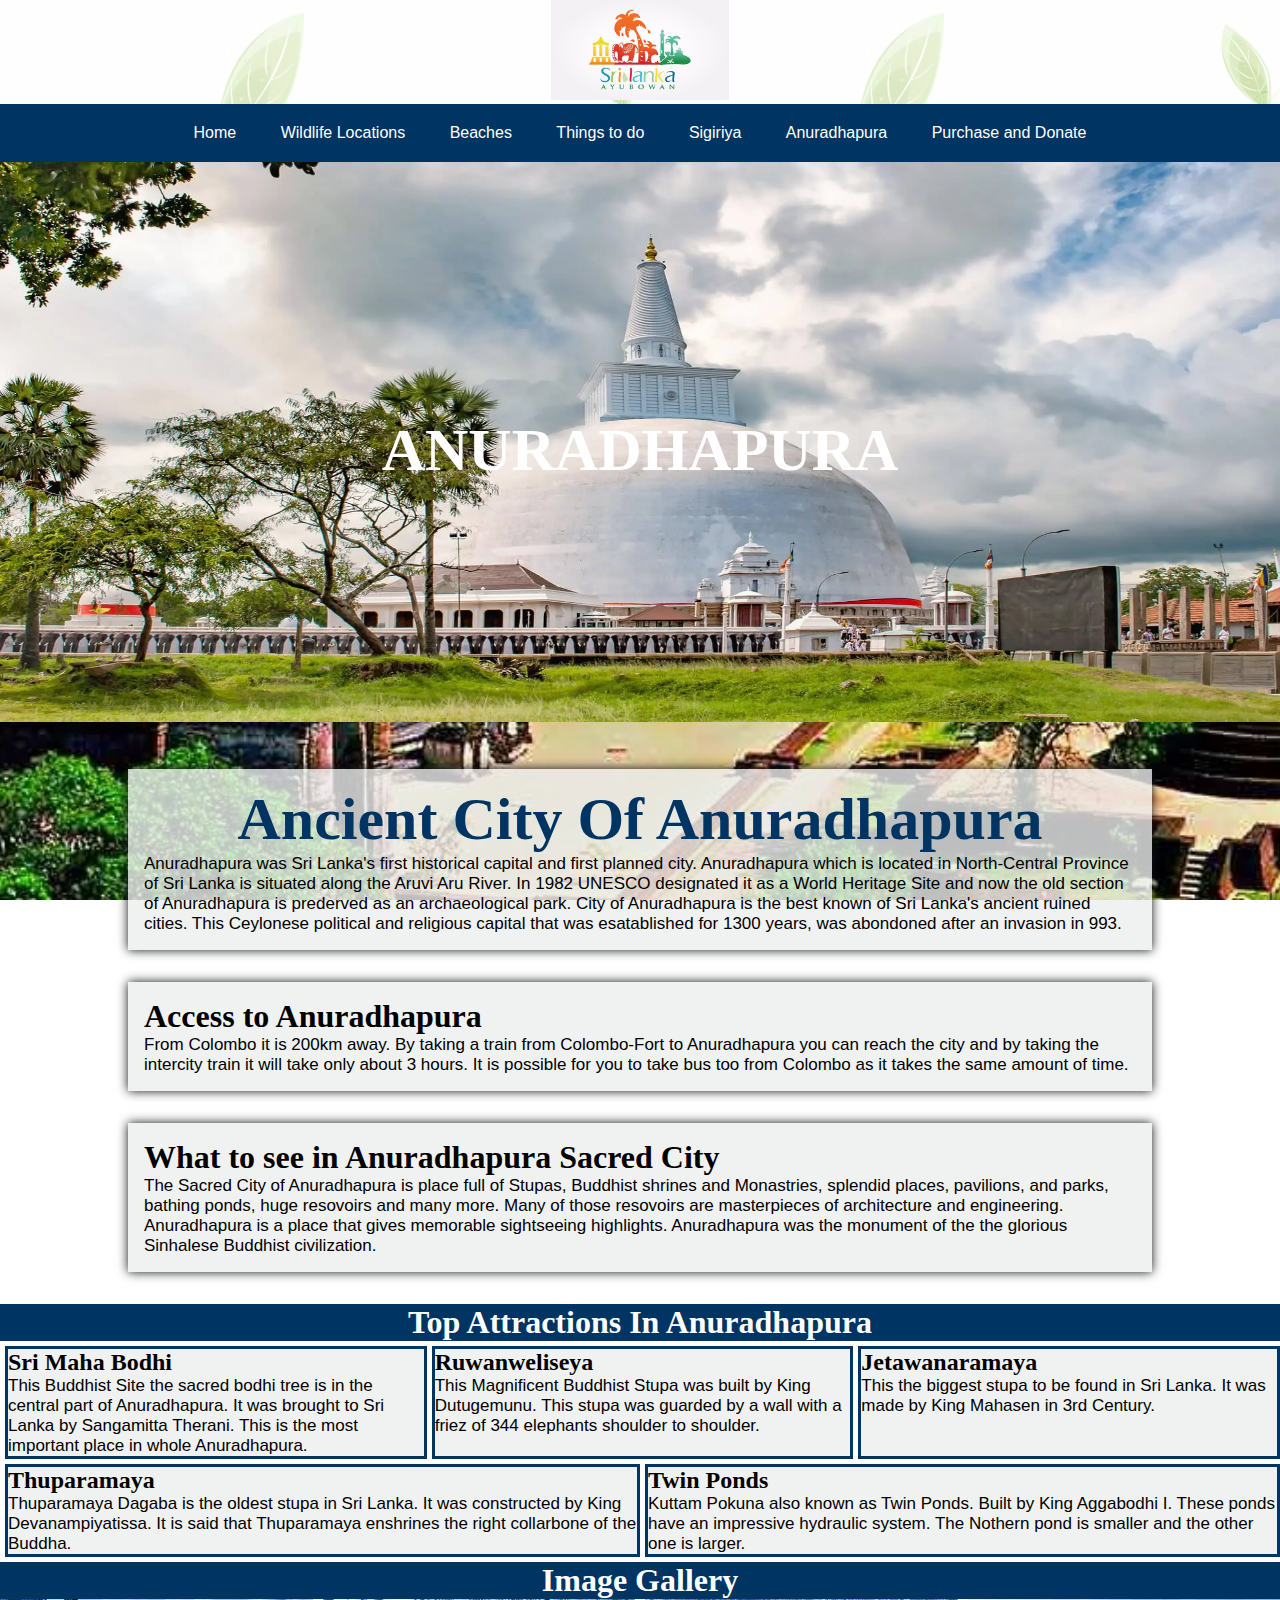
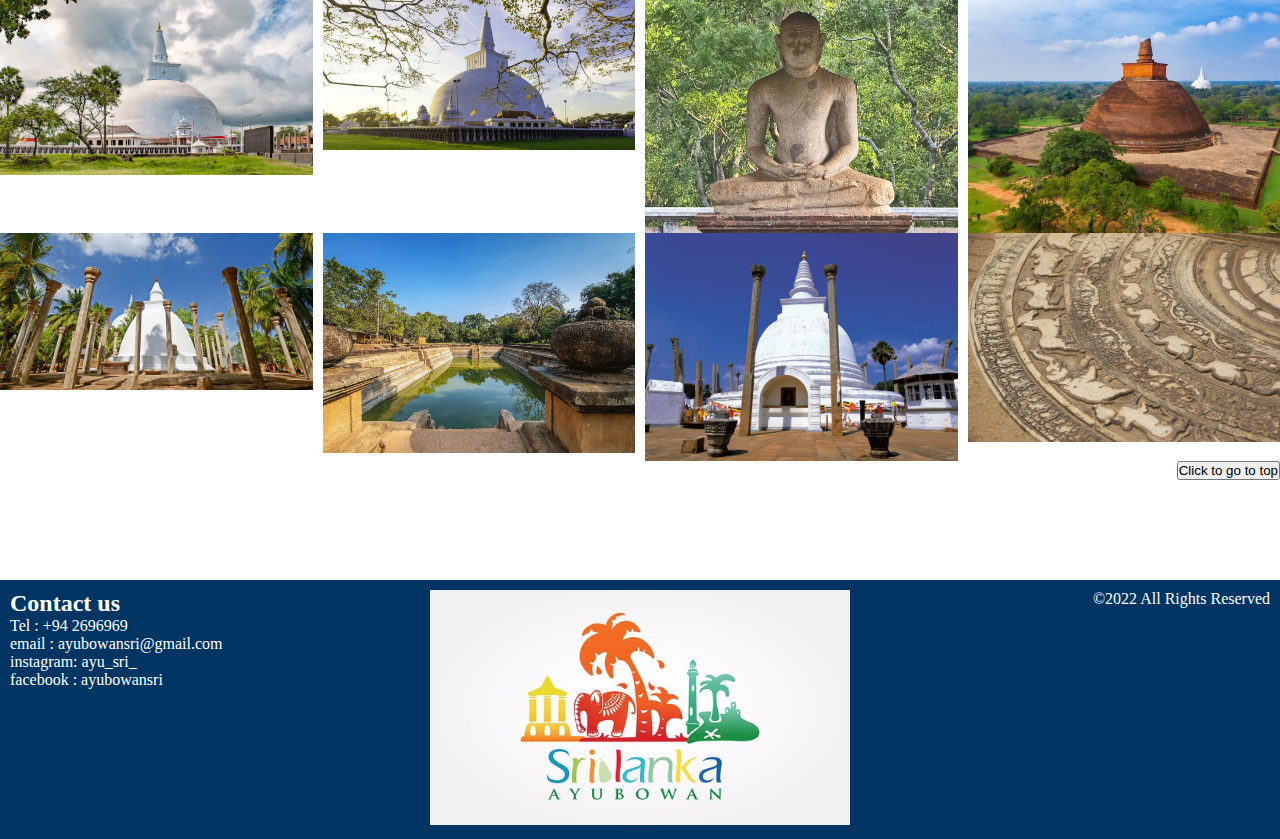
<file: Heritage2.html>
<!DOCTYPE html>
<html>
    <head>
        <meta charset="utf-8">
       <meta name="viewport" content="width=device-width, initial-scale=1">
       <meta name="description" content="Sinharaja Page">
       <title>Anuradhapura</title>
       <link rel="stylesheet" href="heritage2.css">
       <link rel="apple-touch-icon" sizes="180x180" href="/apple-touch-icon.png">
       <link rel="apple-touch-icon" sizes="180x180" href="Images/Home/apple-touch-icon.png">
       <link rel="icon" type="image/png" sizes="32x32" href="Images/Home/favicon-32x32.png">
       <link rel="icon" type="image/png" sizes="16x16" href="Images/Home/favicon-16x16.png">
       <link rel="manifest" href="Images/Home/site.webmanifest">
       <link rel="mask-icon" href="Images/Home/safari-pinned-tab.svg" color="#5bbad5">
       <link rel="shortcut icon" href="Images/Home/favicon.ico">
       <meta name="msapplication-TileColor" content="#da532c">
       <meta name="msapplication-config" content="Images/Home/browserconfig.xml">
       <meta name="theme-color" content="#ffffff">
    </head>

    <body class="anu-body">
        <header>
            <div class="logo">
                <a href="index.html"><img src="Images/Home/sri log2.jpg"></a>
            </div>
            
            <div class="navM">
                <nav>
                    <ul class="mainNav">
                        <li><a class="active" href="index.html">Home</a></li>
                        <li><a href="Wildlife.html">Wildlife Locations</a></li>
                        <li><a href="Beaches.html">Beaches</a></li>
                        <li><a href="Activities.html">Things to do</a></li>
                        <li><a href="Heritage1.html">Sigiriya</a></li>
                        <li><a href="Heritage2.html">Anuradhapura</a></li>
                        <li><a href="Purchase_donate.html">Purchase and Donate</a></li>
                    </ul>
                </nav>  
               </div> 
               <div class="container-home">
                <img src="Images/Anu/a2w.webp" height="auto" width="100%">
                <div class="centered">
                    <div class="slide-top">
                        ANURADHAPURA
                    </div>
                </div> 
               </div>                 
        </header>
    
        <section>
            <div class="Anu-intro">
                <div class="anu-H1">
                    <h1 class="anu-main-h1">Ancient City Of Anuradhapura</h1>
                </div>     
                <p id="para">
                    Anuradhapura was Sri Lanka's first historical capital and first planned city.
                    Anuradhapura which is located in North-Central Province of Sri Lanka is situated
                    along the Aruvi Aru River. In 1982 UNESCO designated it as a World Heritage Site 
                    and now the old section of Anuradhapura is prederved as an archaeological park.
                    City of Anuradhapura is the best known of Sri Lanka's ancient ruined cities. This
                    Ceylonese political and religious capital that was esatablished for 1300 years, was
                    abondoned after an invasion in 993. 
                </p>
            </div>             
        </section>

        <section>
            <div class="Anu-Access">
                <h1>Access to Anuradhapura</h1>
            
                <p id="para">
                    From Colombo it is 200km away. By taking a train from Colombo-Fort to Anuradhapura
                    you can reach the city and by taking the intercity train it will take only about 3
                    hours. It is possible for you to take bus too from Colombo as it takes the same amount
                    of time.
                </p>
            </div>          
        </section>

        <section>
            <div class="Anu-see">
                <h1> What to see in Anuradhapura Sacred City</h1>
            
            <p id="para">
               The Sacred City of Anuradhapura is place full of Stupas, Buddhist shrines and Monastries, splendid places,
               pavilions, and parks, bathing ponds, huge resovoirs and many more. Many of those resovoirs are masterpieces
               of architecture and engineering. Anuradhapura is a place that gives memorable sightseeing highlights. Anuradhapura
               was the monument of the the glorious Sinhalese Buddhist civilization. 
            </p>
            </div>             
        </section>

        <section>
            <div class="anu-gal-h1">
                <h1>Top Attractions In Anuradhapura</h1>
            </div>
                
            <div class="anu-flex">
                <div id="anu-1">
                    <div>
                        <h2>Sri Maha Bodhi</h2>
                    </div>
                    <div id="para">
                        <p>
                            This Buddhist Site the sacred bodhi tree
                            is in the central part of Anuradhapura.
                            It was brought to Sri Lanka by Sangamitta
                            Therani. This is the most important place
                            in whole Anuradhapura.
                        </p>
                    </div>
                </div>

                <div id="anu-2">
                    <div>
                        <h2>Ruwanweliseya</h2>
                    </div>
                    <div id="para">
                        <p>
                            This Magnificent Buddhist Stupa was built
                            by King Dutugemunu. This stupa was guarded
                            by a wall with a friez of 344 elephants 
                            shoulder to shoulder.
                        </p>
                    </div>
                </div>

                <div id="anu-3">
                    <div>
                        <h2>Jetawanaramaya</h2>
                    </div>
                    <div id="para">
                        <p>
                            This the biggest stupa to be found in Sri
                            Lanka. It was made by King Mahasen in 3rd 
                            Century.
                        </p>
                    </div>
                </div>

                <div id="anu-4">
                    <div>
                        <h2>Thuparamaya</h2>
                    </div>
                    <div id="para">
                        <p>
                            Thuparamaya Dagaba is the oldest stupa in
                            Sri Lanka. It was constructed by King
                            Devanampiyatissa. It is said that
                            Thuparamaya enshrines the right collarbone 
                            of the Buddha.
                        </p>
                    </div>
                </div>

                <div id="anu-5">
                    <div>
                        <h2>Twin Ponds</h2>
                    </div>
                    <div id="para">
                        <p>
                            Kuttam Pokuna also known as Twin Ponds. Built
                            by King Aggabodhi I. These ponds have an
                            impressive hydraulic system. The Nothern pond
                            is smaller and the other one is larger.
                        </p>
                    </div>
                </div>
            </div>            
        </section>

        <section>
            <div class="anu-gal-h1">
                <h1>Image Gallery</h1>
            </div>
            <div class="anu-grid">
                <img src="Images/Anu/a2w.webp">
                <img src="Images/Anu/a1w.webp">
                <img src="Images/Anu/bsw.webp">
                <img src="Images/Anu/jw.webp">
                <img src="Images/Anu/t2w.webp">
                <img src="Images/Anu/tpw.webp">
                <img src="Images/Anu/tw.webp">
                <img src="Images/Anu/msw.webp"
            </div> 
        </section>
        <div align="right">
            <a href="#"><button>Click to go to top</button></a>
           </div>

           <div class="footer">
            <footer>
                <div class="footer-grid">
                    <div>
                        <h2>Contact us</h2>
                        <ul>
                            <li>Tel      : +94 2696969</li>
                            <li>email    : ayubowansri@gmail.com</li>
                            <li>instagram: ayu_sri_</li>
                            <li>facebook : ayubowansri</li>
                        </ul>               
                    </div>
                    <div>
                        <img src="Images/Home/sri log2.jpg">
                    </div>
                    <div id="copy">
                        &copy;2022 All Rights Reserved
                    </div>
                </div>  
            <!--
                References
Anon (n.d). /www.britannica.com.
Available at: https://www.britannica.com/place/Anuradhapura-Sri-Lanka
[Accessed 16 6 2022].
Anon (n.d). magnificentsrilanka.com.  
Available at: https://magnificentsrilanka.com/anuradhapura-the-sacred-city-in-sri-lanka/
[Accessed 16 6 2022].
Anon (n.d). whc.unesco.org. 
Available at: https://whc.unesco.org/en/list/200/
[Accessed 16 6 2022].
Anon (n.d). www.ceylonexpeditions.com.  
Available at: https://www.ceylonexpeditions.com/anuradhapura-sacred-city-sri-lanka
[Accessed 16 6 2022].
Anon (n.d). www.lonelyplanet.com. 
Available at: https://www.lonelyplanet.com/sri-lanka/the-ancient-cities/anuradhapura/attractions/thuparama-dagoba/a/poi-sig/450859/357449
[Accessed 16 6 2022].
Anon (n.d). www.lonelyplanet.com. 
Available at: https://www.lonelyplanet.com/sri-lanka/the-ancient-cities/anuradhapura
[Accessed 16 6 2022].


            -->
        </footer>
    </div>  
    </body>
</html>
</file>
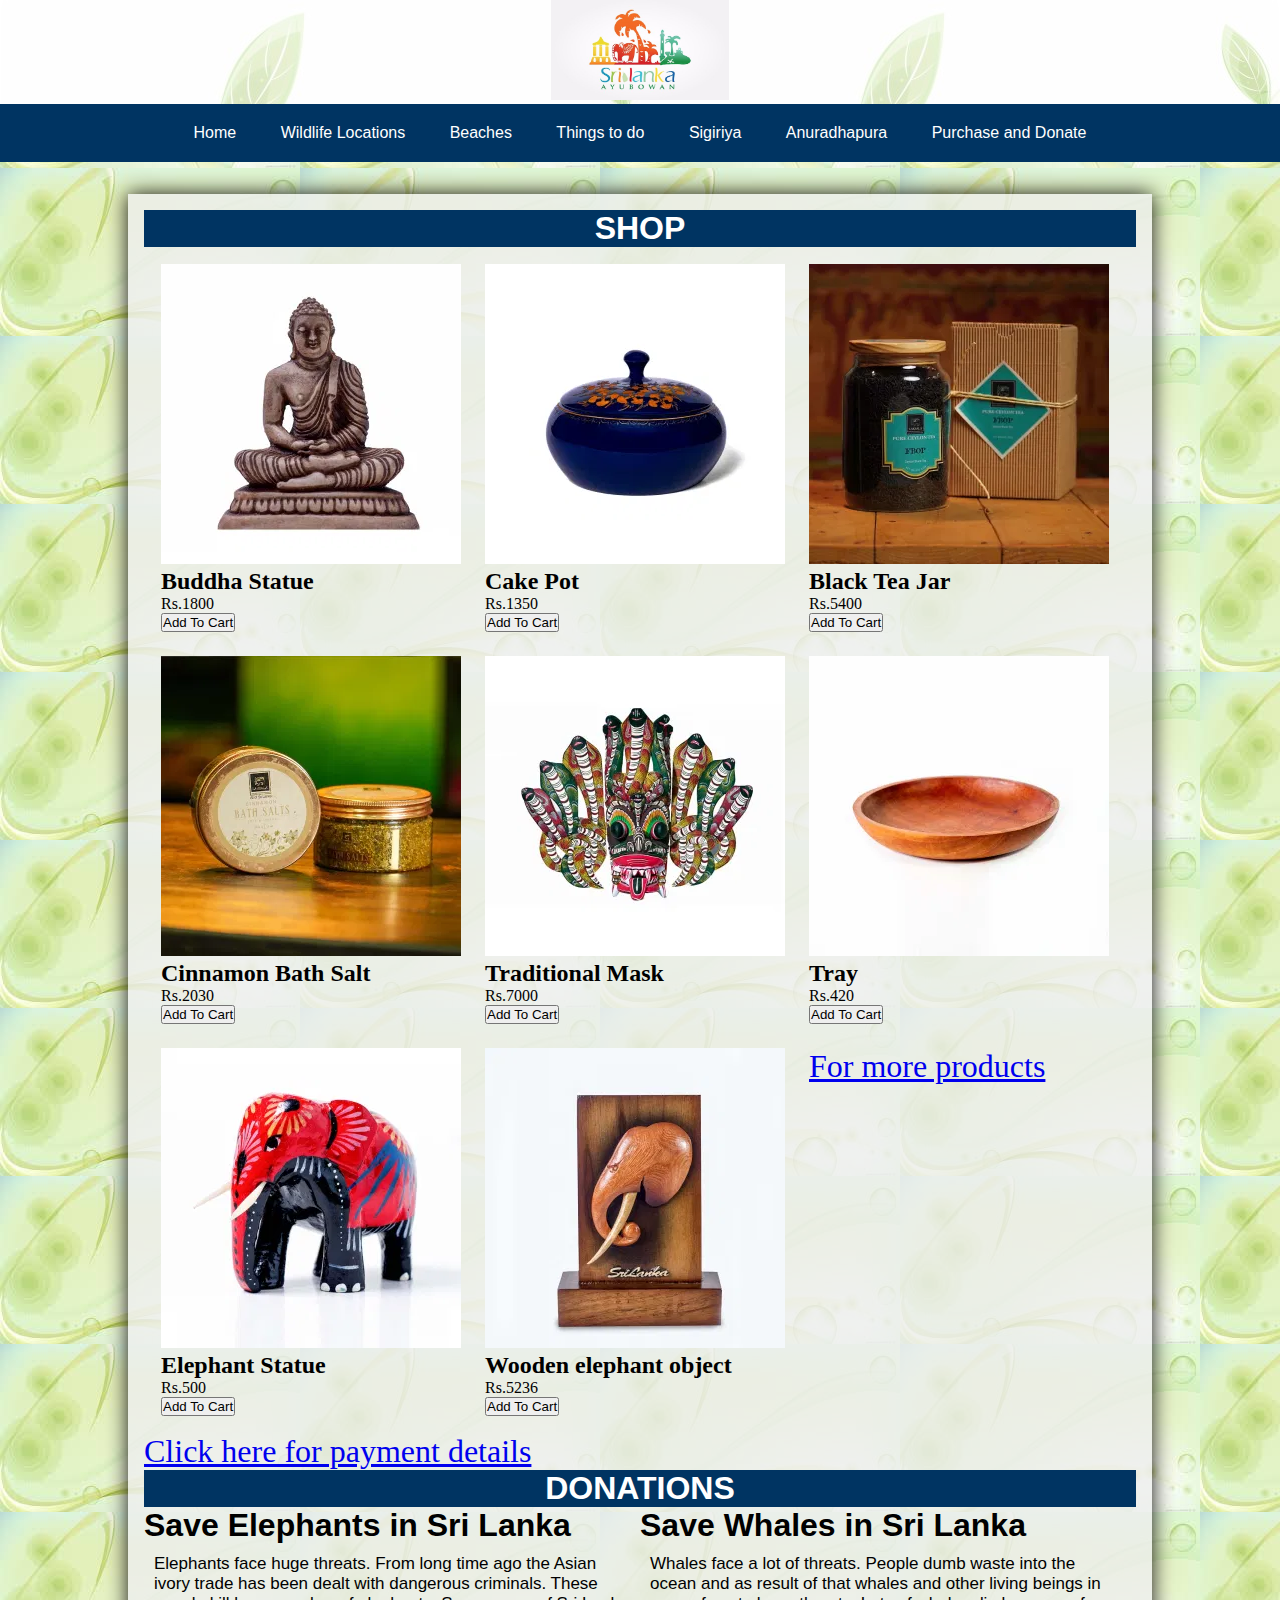
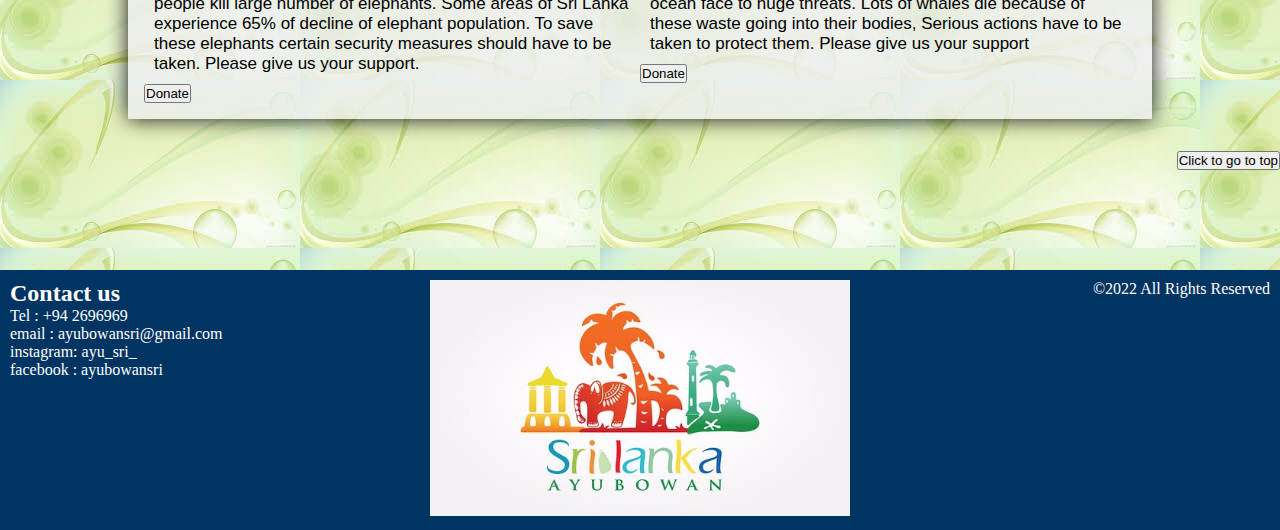
<file: Purchase_donate.html>
<!DOCTYPE html>
<html>
    <head>
        <meta charset="utf-8">
       <meta name="viewport" content="width=device-width, initial-scale=1">
       <meta name="description" content="Donation Page">
       <title>Purchase and Donate</title>
       <link rel="stylesheet" href="styles.css">
       <link rel="apple-touch-icon" sizes="180x180" href="/apple-touch-icon.png">
       <link rel="apple-touch-icon" sizes="180x180" href="Images/Home/apple-touch-icon.png">
       <link rel="icon" type="image/png" sizes="32x32" href="Images/Home/favicon-32x32.png">
       <link rel="icon" type="image/png" sizes="16x16" href="Images/Home/favicon-16x16.png">
       <link rel="manifest" href="Images/Home/site.webmanifest">
       <link rel="mask-icon" href="Images/Home/safari-pinned-tab.svg" color="#5bbad5">
       <link rel="shortcut icon" href="Images/Home/favicon.ico">
       <meta name="msapplication-TileColor" content="#da532c">
       <meta name="msapplication-config" content="Images/Home/browserconfig.xml">
       <meta name="theme-color" content="#ffffff">
    </head>

    <body class="donation-body">
        <header>
            <div class="logo">
                <a href="index.html"><img src="Images/Home/sri log2.jpg"></a>
            </div>

            <div class="navM">
                <nav>
                    <ul class="mainNav">
                        <li><a class="active" href="index.html">Home</a></li>
                        <li><a href="Wildlife.html">Wildlife Locations</a></li>
                        <li><a href="Beaches.html">Beaches</a></li>
                        <li><a href="Activities.html">Things to do</a></li>
                        <li><a href="Heritage1.html">Sigiriya</a></li>
                        <li><a href="Heritage2.html">Anuradhapura</a></li>
                        <li><a href="Purchase_donate.html">Purchase and Donate</a></li>
                    </ul>
                </nav>  
               </div>                 
        </header>
          
<div class="donation-content">
    <section>
        <div class="don-h1">
            <h1>SHOP</h1>
        </div> 
        <div class="flexbox-container-purchase">
            <div>
                <img src="Images/purchase/item3.webp">
                <h2>Buddha Statue</h2>
                <p>
                    Rs.1800
                </p>
                <button>Add To Cart</button>
            </div>

            <div>
                <img src="Images/purchase/item1.webp">
                <h2>Cake Pot</h2>
                <p>
                    Rs.1350
                </p>
                <button>Add To Cart</button>
            </div>

            <div>
                <img src="Images/purchase/item2.webp">
                <h2>Black Tea Jar</h2>
                <p>
                    Rs.5400
                </p>
                <button>Add To Cart</button>
            </div>
            <div>
                <img src="Images/purchase/item4.webp">
                <h2>Cinnamon Bath Salt</h2>
                <p>
                    Rs.2030
                </p>
                <button>Add To Cart</button>
            </div>
            <div>
                <img src="Images/purchase/item5.webp">
                <h2>Traditional Mask</h2>
                <p>
                    Rs.7000
                </p>
                <button>Add To Cart</button>
            </div>
            <div>
                <img src="Images/purchase/item6.webp">
                <h2>Tray</h2>
                <p>
                    Rs.420
                </p>
                <button>Add To Cart</button>
            </div>
            <div>
                <img src="Images/purchase/item7.webp">
                <h2>Elephant Statue</h2>
                <p>
                    Rs.500
                </p>
                <button>Add To Cart</button>
            </div>
            <div>
                <img src="Images/purchase/item8.webp">
                <h2>Wooden elephant object</h2>
                <p>
                    Rs.5236
                </p>
                <button>Add To Cart</button>
            </div>
            <div class="more-pro">
                <a href="https://lk.spaceylon.com/">For more products</a><br>       
            </div>
        </div>
        <div class="more-pro">
            <a href="#">Click here for payment details</a>
        </div>
    </section>

        <section>
            <div class="don-h1">
                <h1>DONATIONS</h1>
            </div>

            <div class="donations">
                <div>
                    <div>
                        <h1>Save Elephants in Sri Lanka</h1>
                    </div>
                    <div id="para">
                        <p>
                            Elephants face huge threats. From long time ago the Asian ivory trade
                            has been dealt with dangerous criminals. These people kill  large
                            number of elephants. Some areas of Sri Lanka experience 65% of decline
                            of elephant population. To save these elephants certain security measures
                            should have to be taken. Please give us your support. 
                        </p>
                    </div>
                    <div>
                        <button>Donate</button>
                    </div>
                </div>
                <div>
                    <div>
                        <h1>Save Whales in Sri Lanka</h1>
                    </div>
                    <div id="para">
                        <p>
                            Whales face a lot of threats. People dumb waste into the ocean and as result
                            of that whales and other living beings in ocean face to huge threats. Lots of 
                            whales die because of these waste going into their bodies, Serious actions have
                            to be taken to protect them. Please give us your support
                        </p>
                    </div>
                    
                    <div>
                        <button>Donate</button>
                    </div>
                </div>    
            </div>   
        </section>
</div>
<div align="right">
    <a href="#"><button>Click to go to top</button></a>
   </div>    
   <div class="footer">
    <footer>
        <div class="footer-grid">
            <div>
                <h2>Contact us</h2>
                <ul>
                    <li>Tel      : +94 2696969</li>
                    <li>email    : ayubowansri@gmail.com</li>
                    <li>instagram: ayu_sri_</li>
                    <li>facebook : ayubowansri</li>
                </ul>               
            </div>
            <div>
                <img src="Images/Home/sri log2.jpg">
            </div>
            <div id="copy">
                &copy;2022 All Rights Reserved
            </div>
        </div>  
            <!--
                References
Anon (n.d). www.worldwildlife.org. 
Available at: https://www.worldwildlife.org/species/sri-lankan-elephant
[Accessed 16 6 2022].


            -->
        </footer>
    </div>  
    </body>
</html>
</file>
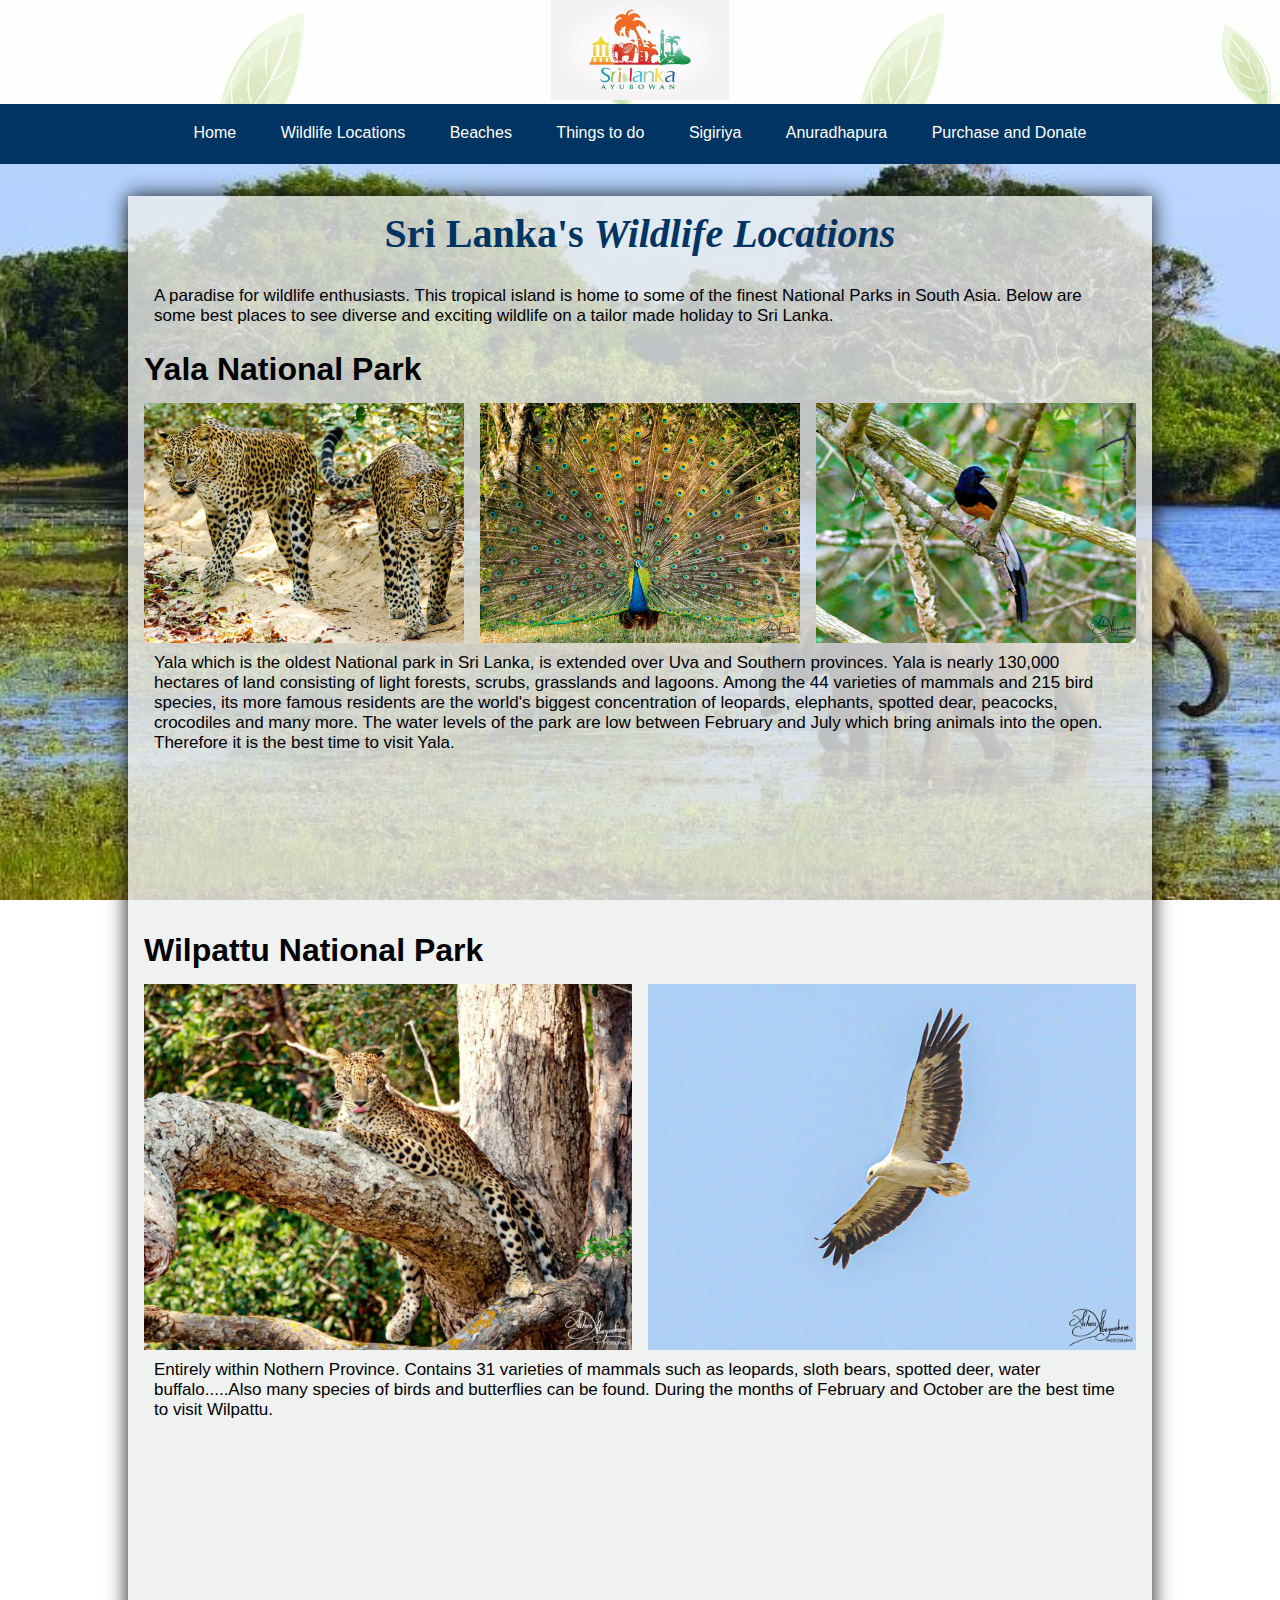
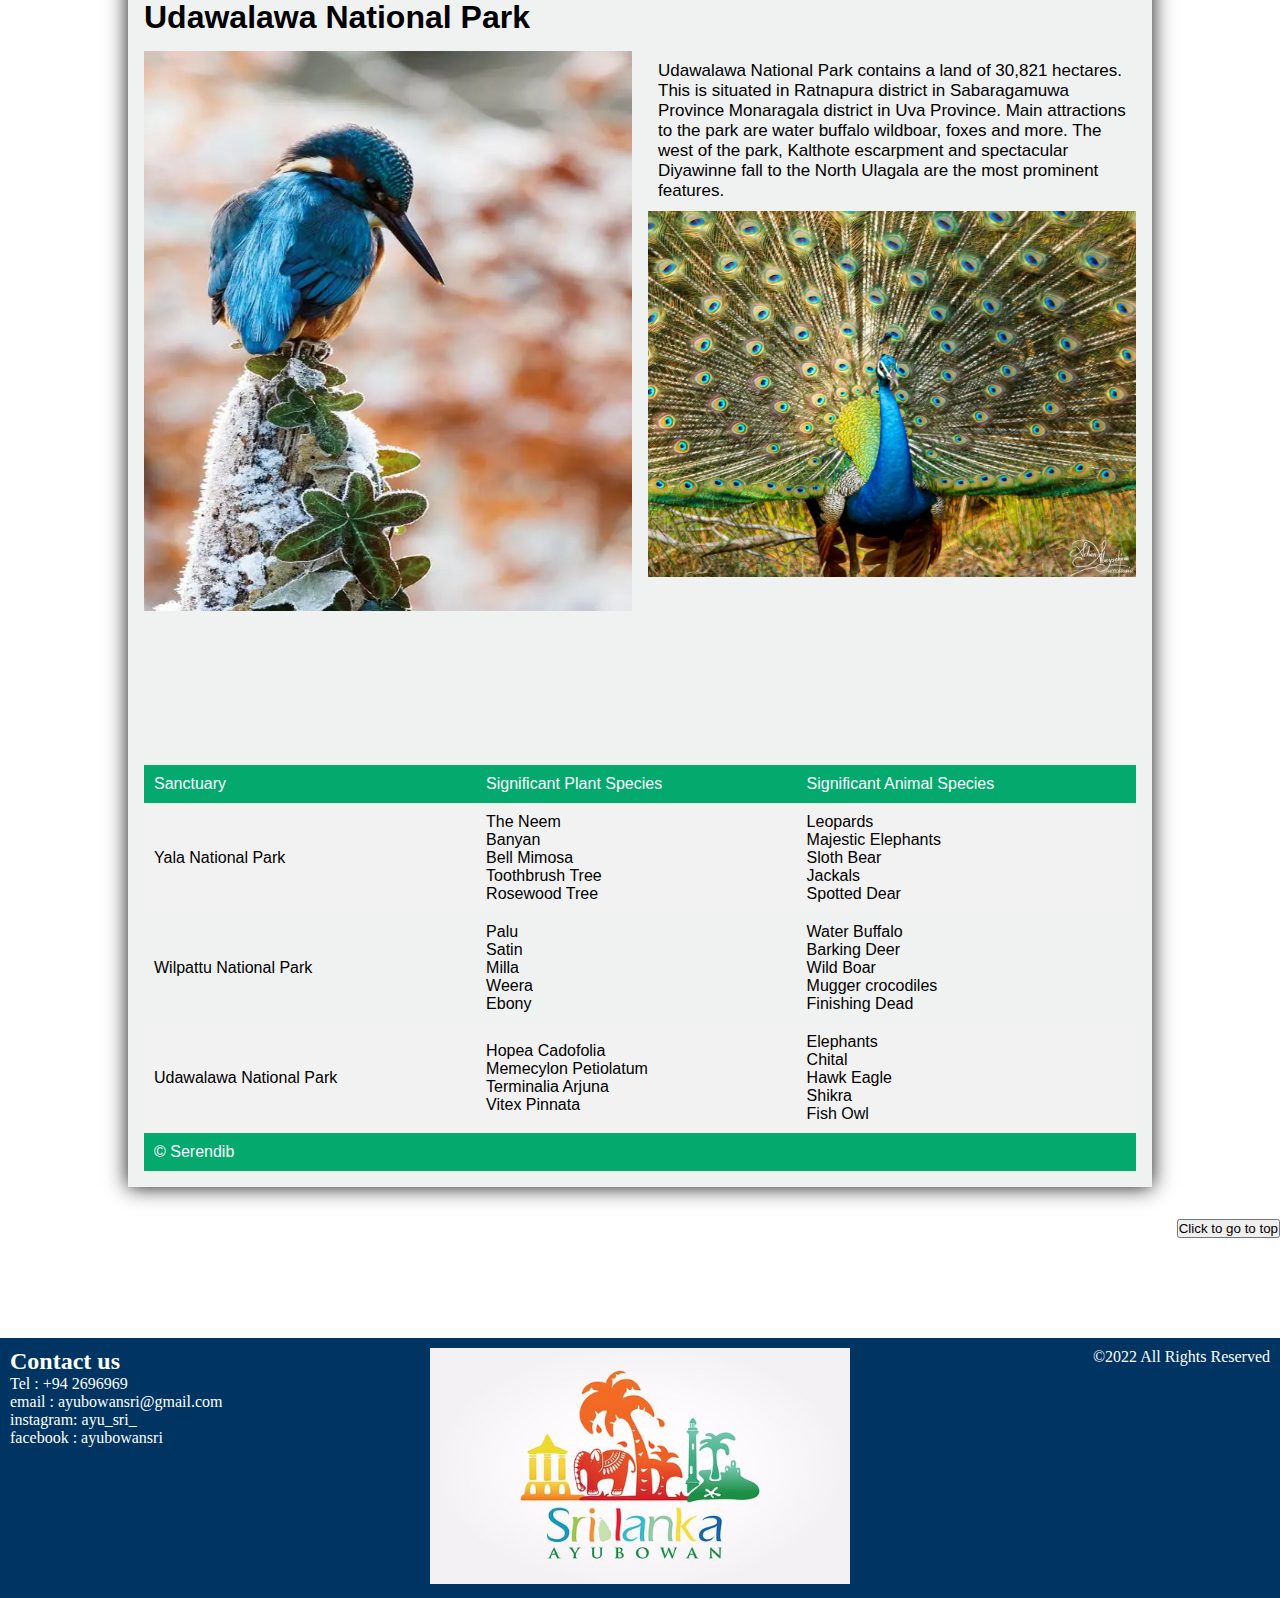
<file: Wildlife.html>
<!DOCTYPE html>
<html>
    <head>
        <meta charset="utf-8">
       <meta name="viewport" content="width=device-width, initial-scale=1">
       <meta name="description" content="Wildlife Page">
       <title>Wildlife Locations</title>
       <link rel="stylesheet" href="styles.css">
       <link rel="apple-touch-icon" sizes="180x180" href="/apple-touch-icon.png">
       <link rel="apple-touch-icon" sizes="180x180" href="Images/Home/apple-touch-icon.png">
       <link rel="icon" type="image/png" sizes="32x32" href="Images/Home/favicon-32x32.png">
       <link rel="icon" type="image/png" sizes="16x16" href="Images/Home/favicon-16x16.png">
       <link rel="manifest" href="Images/Home/site.webmanifest">
       <link rel="mask-icon" href="Images/Home/safari-pinned-tab.svg" color="#5bbad5">
       <link rel="shortcut icon" href="Images/Home/favicon.ico">
       <meta name="msapplication-TileColor" content="#da532c">
       <meta name="msapplication-config" content="Images/Home/browserconfig.xml">
       <meta name="theme-color" content="#ffffff">
    </head>

    <body class="wildlife-body">
        <div id="myPage">
        <header>
            <div class="logo">
                <a href="index.html"><img src="Images/Home/sri log2.jpg"></a>
            </div>
            
            <div class="navM">
                <nav>
                    <ul class="mainNav">
                        <li><a class="active" href="index.html">Home</a></li>
                        <li><a href="Wildlife.html">Wildlife Locations</a></li>
                        <li><a href="Beaches.html">Beaches</a></li>
                        <li><a href="Activities.html">Things to do</a></li>
                        <li><a href="Heritage1.html">Sigiriya</a></li>
                        <li><a href="Heritage2.html">Anuradhapura</a></li>
                        <li><a href="Purchase_donate.html">Purchase and Donate</a></li>
                    </ul>
                </nav>  
               </div>        
           <hr>
        </header>

        <div id="wildlife-content">           
                <section>
                    <h1 class="wildlife-h1">Sri Lanka's <em>Wildlife Locations</em></h1>
                    <p id="para">
                        A paradise for wildlife enthusiasts. This tropical island is home to some of
                        the finest National Parks in South Asia. Below are some best places to see
                        diverse and exciting wildlife on a tailor made holiday to Sri Lanka.
                    </p>
                </section>
                       
                <section>
                  <div class="wild-h1">
                    <h1>Yala National Park</h1>
                  </div>
                  <div class="yala-img">
                    <img src="Images/Wild/yala1.webp">
                    <img src="Images/Wild/yala2.jpeg">
                    <img src="Images/Wild/yala3.webp">
                  </div>
                  <div>
                    <p id="para">
                        Yala which is the oldest National park in Sri Lanka, is extended over Uva and Southern provinces.
                        Yala is nearly 130,000 hectares of land consisting of light forests, scrubs, grasslands and lagoons.
                        Among the 44 varieties of mammals and 215 bird species, its more famous residents are the world's
                        biggest concentration of leopards, elephants, spotted dear, peacocks, crocodiles and many more. The
                        water levels of the park are low between February and July which bring animals into the open. Therefore
                        it is the best time to visit Yala.
                    </p>
                  </div> 
                  <div>
                    <iframe src="https://www.google.com/maps/embed?pb=!1m18!1m12!1m3!1d253801.55418918375!2d81.25497942852276!3d6.309721842606785!2m3!1f0!2f0!3f0!3m2!1i1024!2i768!4f13.1!3m3!1m2!1s0x3ae683b969aec5c7%3A0x7e3aa2da875d927e!2sYala%20National%20Park%20Sri%20Lanka!5e0!3m2!1sen!2slk!4v1655440808761!5m2!1sen!2slk" width=100% height=auto style="border:0;" allowfullscreen="" loading="lazy" referrerpolicy="no-referrer-when-downgrade"></iframe>
                  </div>                              
            </section>
                
                <section>
                    <div class="wild-h1">
                        <h1>Wilpattu National Park</h1>
                    </div>
                    <div class="wu-img">
                        <img src="Images/Wild/wil1.webp">
                        <img src="Images/Wild/wil2.webp">
                    </div>
                    <div>
                        <p id="para">
                            Entirely within Nothern Province. Contains 31 varieties of mammals such as leopards, sloth bears, spotted
                            deer, water buffalo.....Also many species of birds and butterflies can be found. During the months of
                            February and October are the best time to visit Wilpattu.
                        </p>
                    </div>
                    <div>
                        <iframe src="https://www.google.com/maps/embed?pb=!1m18!1m12!1m3!1d505153.15148275776!2d79.75655002937324!3d8.449780217537745!2m3!1f0!2f0!3f0!3m2!1i1024!2i768!4f13.1!3m3!1m2!1s0x3afdac7787e4bc27%3A0xcdd9a0715dad187c!2sWilpattu%20National%20Park!5e0!3m2!1sen!2slk!4v1655441853165!5m2!1sen!2slk" width=100% height=auto style="border:0;" allowfullscreen="" loading="lazy" referrerpolicy="no-referrer-when-downgrade"></iframe>
                    </div>                  
             </section>
                      
                <section>
                    <div class="wild-h1">
                        <h1>Udawalawa National Park</h1>
                    </div>
                    <div class="wu-img">
                        <img src="Images/Wild/uda3.webp">
                        <div>
                            <p id="para">
                                Udawalawa National Park contains a land of 30,821 hectares. This is situated in Ratnapura district in
                                Sabaragamuwa Province  Monaragala district in Uva Province. Main attractions to the park are water buffalo
                                wildboar, foxes and more. The west of the park, Kalthote escarpment and spectacular Diyawinne fall to the
                                North Ulagala are the most prominent features.
            
                            </p>
                            <img src="Images/Wild/uda2.webp">
                        </div> 
                    </div>
                   
                    <div>
                        <iframe src="https://www.google.com/maps/embed?pb=!1m18!1m12!1m3!1d3964.5817296332466!2d80.8904323147703!3d6.447711495335279!2m3!1f0!2f0!3f0!3m2!1i1024!2i768!4f13.1!3m3!1m2!1s0x3ae408ff88887e79%3A0xaf12e79ffbd980d7!2sUdawalawe%20National%20Park%20Safari!5e0!3m2!1sen!2slk!4v1655442056404!5m2!1sen!2slk" width=100% height=auto style="border:0;" allowfullscreen="" loading="lazy" referrerpolicy="no-referrer-when-downgrade"></iframe>
                    </div>          
            </section>
            
            <section class="table-mob" class="wild-h1">
                    <table>
                        <thead>
                            <tr>
                                <td>Sanctuary</td>
                                <td>Significant Plant Species</td>
                                <td>Significant Animal Species</td>
                            </tr>
                        </thead>
                        <tbody>
                            <th>
                                <tr>
                                    <td>Yala National Park</td>
                                    <td>
                                        <ul id="wild-table">
                                            <li>The Neem</li>
                                            <li>Banyan</li>
                                            <li>Bell Mimosa</li>
                                            <li>Toothbrush Tree</li>
                                            <li>Rosewood Tree</li>
                                        </ul>
                                    </td>
                                    <td>
                                        <ul id="wild-table">
                                            <li>Leopards</li>
                                            <li>Majestic Elephants</li>
                                            <li>Sloth Bear</li>
                                            <li>Jackals</li>
                                            <li>Spotted Dear</li>
                                        </ul>
                                    </td>
                                    
                                </tr>                              
                            </th>
                            <tr>
                                <td>Wilpattu National Park</td>
                                <td>
                                    <ul id="wild-table">
                                        <li>Palu</li>
                                        <li>Satin</li>
                                        <li>Milla</li>
                                        <li>Weera</li>
                                        <li>Ebony</li>
                                    </ul>
                                </td>
                                <td>
                                    <ul id="wild-table">
                                        <li>Water Buffalo</li>
                                        <li>Barking Deer</li>
                                        <li>Wild Boar</li>
                                        <li>Mugger crocodiles</li>
                                        <li>Finishing Dead</li>
                                    </ul>
                                </td>
                            </tr>
                            <tr>
                                <td>Udawalawa National Park</td>
                                <td>
                                    <ul id="wild-table">
                                        <li>Hopea Cadofolia</li>
                                        <li>Memecylon Petiolatum</li>
                                        <li>Terminalia Arjuna</li>
                                        <li>Vitex Pinnata</li> 
                                    </ul>
                                </td>
                                <td>
                                    <ul id="wild-table">
                                        <li>Elephants</li>
                                        <li>Chital</li>
                                        <li>Hawk Eagle</li>
                                        <li>Shikra</li>
                                        <li>Fish Owl</li>
                                    </ul>
                                </td>
                            </tr>
                        </tbody>
                        <tfoot>
                            <tr>
                                <td>&#169 Serendib</td>
                                <td></td>
                                <td></td>
                            </tr>
                        </tfoot>
                    </table>    
            </section>
            </div>
        </div>
        <div align="right">
            <a href="#"><button>Click to go to top</button></a>
           </div>
           <div class="footer">
            <footer>
                <div class="footer-grid">
                    <div>
                        <h2>Contact us</h2>
                        <ul>
                            <li>Tel      : +94 2696969</li>
                            <li>email    : ayubowansri@gmail.com</li>
                            <li>instagram: ayu_sri_</li>
                            <li>facebook : ayubowansri</li>
                        </ul>               
                    </div>
                    <div>
                        <img src="Images/Home/sri log2.jpg">
                    </div>
                    <div id="copy">
                        &copy;2022 All Rights Reserved
                    </div>
                </div>  
            <!--
                References
Anon (n.d). Jetwing Eco Holidays.  
Available at: National Parks in Sri Lanka - Jetwing Eco Holidays
[Accessed 16 6 2022].
Anon (n.d). www.mahoora.com.
Available at: https://www.mahoora.com/national-parks-sri-lanka/popular-national-parks-sri-lanka/wilpattu-national-park-sri-lanka.html#:~:text=Mammals%20at%20Wilpattu%20National%20Park%20Sri%20Lanka&text=These%20are%20the%20Sri%20Lankan,%2C%20Mouse%20Deer%2C%20and%20Shr
[Accessed 16 6 2022].
Anon (n.d). www.wildlifeworldwide.com.  
Available at: https://www.wildlifeworldwide.com/locations/udawalawe-national-park#:~:text=Besides%20elephant%2C%20other%20mammal%20species,owl%20and%20western%20marsh%20harrier.
[Accessed 16 6 2022].
Anon (n.d). www.yalasrilanka.lk. 
Available at: https://www.yalasrilanka.lk/about-yala.html
[Accessed 16 6 2022].


            -->
        </footer>
    </div> 
        </div> 
    </body>
</html>
</file>
<file: styles.css>
/*----------------------------------------------Common stylings----------------------------------------------------------*/
*{
    box-sizing: border-box;
    padding: 0;
    margin: 0;
}
section, footer, header{
    display: block;
}
.footer{
    background-color: #003462;
    padding: 10px;
    margin-top: 100px;
}
.footer-grid{
    display: grid;
    grid-template-columns: 1fr 1fr 1fr;
    color: white;
}
img{
   width: 100%;
   max-height: 560px;
}
#copy {
    text-align: right;
}
h1{
    font-family: 'Franklin Gothic Medium', 'Arial Narrow', Arial, sans-serif;
}

/*----------------------------------------------Navigation Bar-----------------------------------------------------------*/
.logo {
    display: flex;
    background: url(Images/Home/logoB.jpg);
    margin-bottom: 0;
    justify-content: center;
}
.logo img{
    height: 100px;
}
.navM {
    display: flex;
    justify-content: center;
    align-items: center;
    padding: 20px 50px;
    background: #003462;
    font-family: lato,sans-serif;
}
.navM li {
    list-style: none;
    display: inline-block;
    padding: 0 20px;
    font-family: 'Franklin Gothic Medium', 'Arial Narrow', Arial, sans-serif;
}
.navM a {
    text-decoration: none;
    color: white;
    transition: all 0.3s ease 0s;
}
.navM a:hover {
    color: plum;
}
/*----------------------------------Navigation Bar Mobile layout---------------------------------------------------------*/
@media only screen and (max-width: 1000px){
    .navM {
        display: flex;
        justify-content: center;
        align-items: center;
        padding: 20px 50px;
        background: #003462;
        font-family: lato,sans-serif;
        width: 100%;
    }   
    .navM li {
        list-style: none;
        display: inline-block;
        padding: 0 20px;
        width: 100%;
        text-align: center;
        font-family: 'Franklin Gothic Medium', 'Arial Narrow', Arial, sans-serif;
    }  
}

/*--------------------------------------------------Home Page------------------------------------------------------------*/
.container{
    position: relative;
}
.homeImg{
    max-width: 100%;
    height: auto;
}
#spices{
    padding: 10px;
}
#spices ul{
    margin-top: 10px;
    margin-left: 50px;
}
#s{
    display: grid;
    grid-template-columns: auto auto;
}
.container-home{
    position:relative;
    text-align:center;
    color:white;
    font-size:60px;
    font-weight:bold;
}
.centered{
    position: absolute;
    top:50%;
    left:50%;
    transform:translate(-50%,-50%);  
}
#para, .arts, #d1{
    padding: 10px;
}
#para {
    color: black;
    font-family: lato,sans-serif;
    overflow-wrap: break-word;
    font-size: 17px;
}
.home-body{
    background: url(Images/Home/back2.webp) no-repeat center center fixed;
    background-size: cover;
}
.Home-content {
    width: 80%;
    margin: 2em auto;
    padding: 1em;
    background: rgba(236, 238, 238, 0.8);
    box-shadow:  0 0 10px rgb(19 19 19);
}
.home-intro-h1 {
    color: #003462;
    font-size: 40px;
    line-height: 1.1;
    margin-bottom: 20px;
    font-weight: 700;
    font-family: playfair display,georgia,times new roman,serif;
    text-align: center
}  
.arts {
    display: grid;
    grid-template-columns: 1fr 1fr;
    column-gap: 5px;
}
.dance-info {
    display: grid;
    grid-template-columns: 1fr 1fr;
    column-gap: 20px;
    margin-top: 40px;
    padding: 10px;
}
#d1 ol{
    margin-left: 50px;
}
ol{
    font-family: lato,sans-serif;
    font-size: 15px;
}
.land-img{
    display: grid;
    grid-template-columns: 1fr 1fr;
}
.all-h1{
    font-size: xx-large;
}
.h1-center{
    text-align: center;
    font-family: 'Franklin Gothic Medium', 'Arial Narrow', Arial, sans-serif;
}
.H-h1{
    margin-top: 15px;
    margin-bottom: 15px;
    font-family: 'Franklin Gothic Medium', 'Arial Narrow', Arial, sans-serif;
}
/*---------------------------------------------Home page mobile layout--------------------------------------------------*/
@media only screen and (max-width: 1000px){
    .home-intro-h1{
        font-size: 30px;
    }
    .dance-info{
        display: grid;
        grid-template-columns: auto;
    }
    #s{
        display: grid;
        grid-template-columns: auto;
    }
    #si img{
        padding: 10px;
    }
    .arts{
        display: grid;
        grid-template-columns: auto;
    }
    .arts img{
        width: 100%;
        height: auto;
        padding: 15px;
    }
    .centered{
        font-size: 30px;
    }
    .land-img{
        display: grid;
        grid-template-columns: auto;
    }  
}

/*---------------------------------------------------------Wildlife-----------------------------------------------------*/
.wildlife-body{
    background: url(Images/Wild/w1.jpg) no-repeat center center fixed;
    background-size: cover;
}
#wildlife-content {
    width: 80%;
    margin: 2em auto;
    padding: 1em;
    background: rgba(236, 238, 238, 0.8);
    box-shadow:  0 0 20px rgb(19 19 19);
}
.wildlife-h1 {
    color: #003462;
    font-size: 40px;
    line-height: 1.1;
    margin-bottom: 20px;
    font-weight: 700;
    font-family: playfair display,georgia,times new roman,serif;
    text-align: center
}
.wild-h1{
    margin-top: 15px;
    margin-bottom: 15px;
    font-family: 'Franklin Gothic Medium', 'Arial Narrow', Arial, sans-serif;
}
.yala-img {
    display: grid;
    grid-template-columns: 1fr 1fr 1fr;
    column-gap: 16px;
}
.wu-img{
    display: grid;
    grid-template-columns: 1fr 1fr;
    column-gap: 16px;   
}
table {
    border-collapse: collapse;
    width: 100%;
    font-family: lato,sans-serif;
}
tr:nth-child(even){
    background-color: #f2f2f2;
}
thead{
    text-align: left;
    padding: 8px;
    background-color: #04AA6D;
    color: white;
}
tfoot{
    text-align: left;
    padding: 8px;
    background-color: #04AA6D;
    color: white;
}
td{
    padding: 10px;
}
#wild-table {
    list-style: none;
}
/*----------------------------------------Wildlife Mobile layout---------------------------------------------------------*/
@media only screen and (max-width: 1000px){
    .yala-img {
        display: grid;
        grid-template-columns: auto ;
        column-gap: 16px;
    }
    
    .wu-img{
        display: grid;
        grid-template-columns: auto;
        column-gap: 16px;
    }
    table {
        border-collapse: collapse;
        width: 100%;
        font-family: lato,sans-serif;
    }
    .table-mob{
        width: 100%;
    }
}

/*-----------------------------------------------------Beaches----------------------------------------------------------*/
.box{
    widows: 20%;
    border: none;
    margin: 1em;
    font-size: 1em;
}
#boxContainer{
    padding: 0;
    margin: 0;  
    display: flex;
    flex-flow: row nowrap;
    align-items: baseline;
}
.beach-h1 {
    color: #003462;
    font-size: 40px;
    line-height: 1.1;
    margin-bottom: 20px;
    font-weight: 700;
    font-family: playfair display,georgia,times new roman,serif;
    text-align: center
}
.beach-body {
    background: url(Images/Beaches/b1.webp) no-repeat center center fixed;
    background-size: cover;
}
#beach-content {
    width: 80%;
    margin: 2em auto;
    padding: 1em;
    background: rgba(236, 238, 238, 0.8);
    box-shadow:  0 0 20px rgb(19 19 19);
}
#hotel {
    padding-left: 25px;
}
/*---------------------------------------------Beaches mobile Layout----------------------------------------------------*/
@media only screen and (max-width: 1000px){
    #boxContainer{
        padding: 0;
        margin: 0;  
        display: flex;
        flex-flow: column nowrap;
        align-items: baseline;
    }
}

/*-------------------------------------------------------Activities Page-------------------------------------------------*/
.activity-body {
    background: url(Images/Activities/ab.webp)  no-repeat center center fixed;
    background-size: cover;
}
.activity-content {
    width: 80%;
    margin: 2em auto;
    padding: 1em;
    background: rgba(236, 238, 238, 0.8);
    box-shadow:  0 0 20px rgb(19 19 19);
}
.activity-h1 {
    color: #003462;
    font-size: 40px;
    line-height: 1.1;
    margin-bottom: 20px;
    font-weight: 700;
    font-family: playfair display,georgia,times new roman,serif;
    text-align: center
}
.act-h1{
    margin-top: 15px;
    margin-bottom: 15px;
    font-family: 'Franklin Gothic Medium', 'Arial Narrow', Arial, sans-serif;
    text-align: center;
    background-color: #003462;
    color: white;
}
.act-img{
    display: grid;
    grid-template-columns: 1fr 1fr;
    column-gap: 16px;
}

#about-sl-grid{
    display:grid;
    grid-template-columns: 1fr 1fr 1fr;
    column-gap: 10px;

}
hr{
    border: 1px solid #003462;
}
@media only screen and (max-width: 1000px){
    .act-img{
        display: grid;
        grid-template-columns: auto;
        gap: 10px;
    }
}

/*----------------------------------------------------------Purchase & Donate-------------------------------------------- */
.donation-body{
    background: url(Images/purchase/Back.jpg);
}
.donation-content{
    width: 80%;
    margin: 2em auto;
    padding: 1em;
    background: rgba(236, 238, 238, 0.8);
    box-shadow:  0 0 20px rgb(19 19 19);
}
.don-h1 {
    background-color: #003462;
    color: white;
    text-align: center;
}
.flexbox-container-purchase {
    display: flex;
    margin: 5px;
    flex-flow: row wrap;
}
.flexbox-container-purchase div{
    margin: 2px;
    padding: 10px;
}
.more-pro a{
    font-size: xx-large;
    text-align: center;
}
.donations {
    display: grid;
    grid-template-columns:1fr 1fr ;
}
/*--------------------------------------------Purchase Donate Mobile Layout--------------------------------------------*/
@media only screen and (max-width: 1000px){
    .flexbox-container-purchase {
        display: flex;
        width: 100%;
        flex-flow: column wrap;
    }
    .donations {
        display: grid;
        grid-template-columns:auto  ;
    }
}
</file>
<file: heritage1.css>
/*---------------------------------------Navigation Bar----------------------------------------------------------------- */
.logo {
    display: flex;
    background: url(Images/Home/logoB.jpg);
    margin-bottom: 0;
    justify-content: center;
}
.logo img{
    height: 100px;
}
.navM {
    display: flex;
    justify-content: center;
    align-items: center;
    padding: 20px 50px;
    background: #003462;
    font-family: lato,sans-serif;
}
.navM li {
    list-style: none;
    display: inline-block;
    padding: 0 20px;
    font-family: 'Franklin Gothic Medium', 'Arial Narrow', Arial, sans-serif;
}
.navM a {
    text-decoration: none;
    color: white;
    transition: all 0.3s ease 0s;
}
.navM a:hover {
    color: plum;
}
/*------------------------------------------------Navigation bar mobile layout------------------------------------------*/
@media only screen and (max-width: 1000px){
    .navM {
        display: flex;
        justify-content: center;
        align-items: center;
        padding: 20px 50px;
        background: #003462;
        font-family: lato,sans-serif;
        width: 100%;
    }   
    .navM li {
        list-style: none;
        display: inline-block;
        padding: 0 20px;
        width: 100%;
        text-align: center;
        font-family: 'Franklin Gothic Medium', 'Arial Narrow', Arial, sans-serif;
    }  
}

/*-------------------------------------------------------------Heritage 1------------------------------------------------*/
*{
    box-sizing: border-box;
    padding: 0;
    margin: 0;
}
section, footer, header{
    display: block;
}
.footer{
    background-color: #003462;
    padding: 10px;
    margin-top: 100px;
}
img{
   width: 100%;
   max-height: 560px;
}
#para {
    color: black;
    font-family: lato,sans-serif;
    overflow-wrap: break-word;
    font-size: 17px;
}
.centered{
    position: absolute;
    top:50%;
    left:50%;
    transform:translate(-50%,-50%);   
}
.container-home{
    position:relative;
    text-align:center;
    color:white;
    font-size:60px;
    font-weight:bold;
}
#copy {
    text-align: right;
}
.footer-grid{
    display: grid;
    grid-template-columns: 1fr 1fr 1fr;
    color: white;
}
.Sigiriya-main {
    width: 80%;
    margin: 2em auto;
    padding: 1em;
    background: rgba(236, 238, 238, 0.8);
    box-shadow:  0 0 20px rgb(19 19 19);
}
.sigiriya-body{
    background: url(Images/Sigiriya/back.jpg) no-repeat center center fixed;
    background-size: cover;
}
.sigiriya-intro-h1 {
    color: #003462;
    font-size: 40px;
    line-height: 1.1;
    margin-bottom: 20px;
    font-weight: 700;
    font-family: playfair display,georgia,times new roman,serif;
    text-align: center
}
.history-h1{
    margin-top: 15px;
    margin-bottom: 15px;
    text-align: center;
    font-family: 'Franklin Gothic Medium', 'Arial Narrow', Arial, sans-serif;
}
.sigiriya-h1{
    margin-top: 15px;
    margin-bottom: 15px;
    font-family: 'Franklin Gothic Medium', 'Arial Narrow', Arial, sans-serif;
}
.sig-art-img {
    display: grid;
    grid-template-columns: 1fr 1fr;
    column-gap: 5px;
}
.sig-water-img {
    display: grid;
    grid-template-columns: 1fr 1fr;
    column-gap: 5px;
}
.stair-grid {
    display: grid;
    grid-template-columns: 1fr 1fr;
    column-gap: 15px;
}
.slide-top {
	-webkit-animation: slide-top 0.5s cubic-bezier(0.250, 0.460, 0.450, 0.940) both;
	animation: slide-top 0.5s cubic-bezier(0.250, 0.460, 0.450, 0.940) both;
}
 @-webkit-keyframes slide-top {
  0% {
    -webkit-transform: translateY(0);
            transform: translateY(0);
  }
  100% {
    -webkit-transform: translateY(-100px);
            transform: translateY(-100px);
  }
}
@keyframes slide-top {
  0% {
    -webkit-transform: translateY(0);
            transform: translateY(0);
  }
  100% {
    -webkit-transform: translateY(-100px);
            transform: translateY(-100px);
  }
}
/*-------------------------------------------Mobile Layout-------------------------------------------------------------*/
@media only screen and (max-width: 1000px){
    .stair-grid {
        display: grid;
        grid-template-columns: auto;
    }
    .centered{
        font-size: 15px;
    }
    .sig-water-img {
        display: grid;
        grid-template-columns: auto;
    }
    .sig-art-img {
        display: grid;
        grid-template-columns: 1fr;
    }   
}
</file>
<file: heritage2.css>
/*---------------------------------------------Navigation Bar----------------------------------------------------------*/
.logo {
    display: flex;
    background: url(Images/Home/logoB.jpg);
    margin-bottom: 0;
    justify-content: center;
}
.logo img{
    height: 100px;
}
.navM {
    display: flex;
    justify-content: center;
    align-items: center;
    padding: 20px 50px;
    background: #003462;
    font-family: lato,sans-serif;
}
.navM li {
    list-style: none;
    display: inline-block;
    padding: 0 20px;
    font-family: 'Franklin Gothic Medium', 'Arial Narrow', Arial, sans-serif;
}
.navM a {
    text-decoration: none;
    color: white;
    transition: all 0.3s ease 0s;
}
.navM a:hover {
    color: plum;
}
/*---------------------------------------------Navigation Bar Mobile Layout-------------------------------------------*/
@media only screen and (max-width: 1000px){
    .navM {
        display: flex;
        justify-content: center;
        align-items: center;
        padding: 20px 50px;
        background: #003462;
        font-family: lato,sans-serif;
        width: 100%;
    }   
    .navM li {
        list-style: none;
        display: inline-block;
        padding: 0 20px;
        width: 100%;
        text-align: center;
        font-family: 'Franklin Gothic Medium', 'Arial Narrow', Arial, sans-serif;
    }  
}

/*-------------------------------------------------------------Heritage 2-----------------------------------------------*/
*{
    box-sizing: border-box;
    padding: 0;
    margin: 0;
}
section, footer, header{
    display: block;
}
.footer{
    background-color: #003462;
    padding: 10px;
    margin-top: 100px;
}
img{
   width: 100%;
   max-height: 560px;
}
#para {
    color: black;
    font-family: lato,sans-serif;
    font-size: 17px;
}
#copy {
    text-align: right;
}
.footer-grid{
    display: grid;
    grid-template-columns: 1fr 1fr 1fr;
    color: white;
}
.centered{
    position: absolute;
    top:50%;
    left:50%;
    transform:translate(-50%,-50%);   
}
.container-home{
    position:relative;
    text-align:center;
    color:white;
    font-size:60px;
    font-weight:bold;
}
.anu-body{
    background: url(Images/Anu/back2.webp) no-repeat center center fixed;
    background-size: cover;
}
.Anu-intro, .Anu-Access, .Anu-see {
    width: 80%;
    margin: 2em auto;
    padding: 1em;
    background: rgba(236, 238, 238, 0.8);
    box-shadow:  0 0 10px rgb(19 19 19);   
} 
.anu-flex {
    display: flex;
    flex-flow: row wrap;
    justify-content: space-between;
}
#anu-1, #anu-2, #anu-3{
  flex:30%;
  border: 3px solid #003462;
  margin-left: 5px;
  margin-top: 5px;
  background: rgba(236, 238, 238, 0.8);
}
#anu-5, #anu-4{
    flex:40%;
    border:3px solid #003462;
    margin-left: 5px;
    margin-top: 5px;
    margin-bottom: 5px;
    background: rgba(236, 238, 238, 0.8);
}
#anu-1:hover{
    box-shadow: 0 0 20px 0px rgb(14, 3, 39);
}
#anu-2:hover{
    box-shadow: 0 0 20px 0px rgb(14, 3, 39);
}
#anu-3:hover{
    box-shadow: 0 0 20px 0px rgb(14, 3, 39);
}
#anu-4:hover{
    box-shadow: 0 0 20px 0px rgb(14, 3, 39);
}
#anu-5:hover{
    box-shadow: 0 0 20px 0px rgb(14, 3, 39);
}
.anu-grid {
    display: grid;
    grid-template-columns: 1fr 1fr 1fr 1fr;
    column-gap: 10px;
}
.anu-main-h1 {
    color: #003462;
    font-size: 60px;
    text-align: center;
}
.anu-gal-h1 {
    text-align: center;
    background-color: #003462;
    color: white;
}
.slide-top {
	-webkit-animation: slide-top 0.5s cubic-bezier(0.250, 0.460, 0.450, 0.940) both;
	animation: slide-top 0.5s cubic-bezier(0.250, 0.460, 0.450, 0.940) both;
}
/*----------------------------------------Animations---------------------------------------------------------------------*/
@-webkit-keyframes slide-top {
    0% {
      -webkit-transform: translateY(0);
              transform: translateY(0);
    }
    100% {
      -webkit-transform: translateY(-100px);
              transform: translateY(-100px);
    }
  }
  @keyframes slide-top {
    0% {
      -webkit-transform: translateY(0);
              transform: translateY(0);
    }
    100% {
      -webkit-transform: translateY(-100px);
              transform: translateY(-100px);
    }
  }
/*------------------------------------------------Mobile Layout---------------------------------------------------------*/  
@media only screen and (max-width: 1000px){
    .anu-main-h1 {
        color: #003462;
        font-size: 40px;
        text-align: center;
    }
    .anu-flex {
        display: flex;
        flex-flow: row wrap;
        justify-content: space-between;
    }
    .anu-flex {
        display: flex;
        flex-flow: column wrap;
        justify-content: space-between;
    }
    .anu-grid {
        display: grid;
        grid-template-columns: auto;
        column-gap: 10px;
    }
    .centered{
        font-size: 15px;
    }
}
</file>
